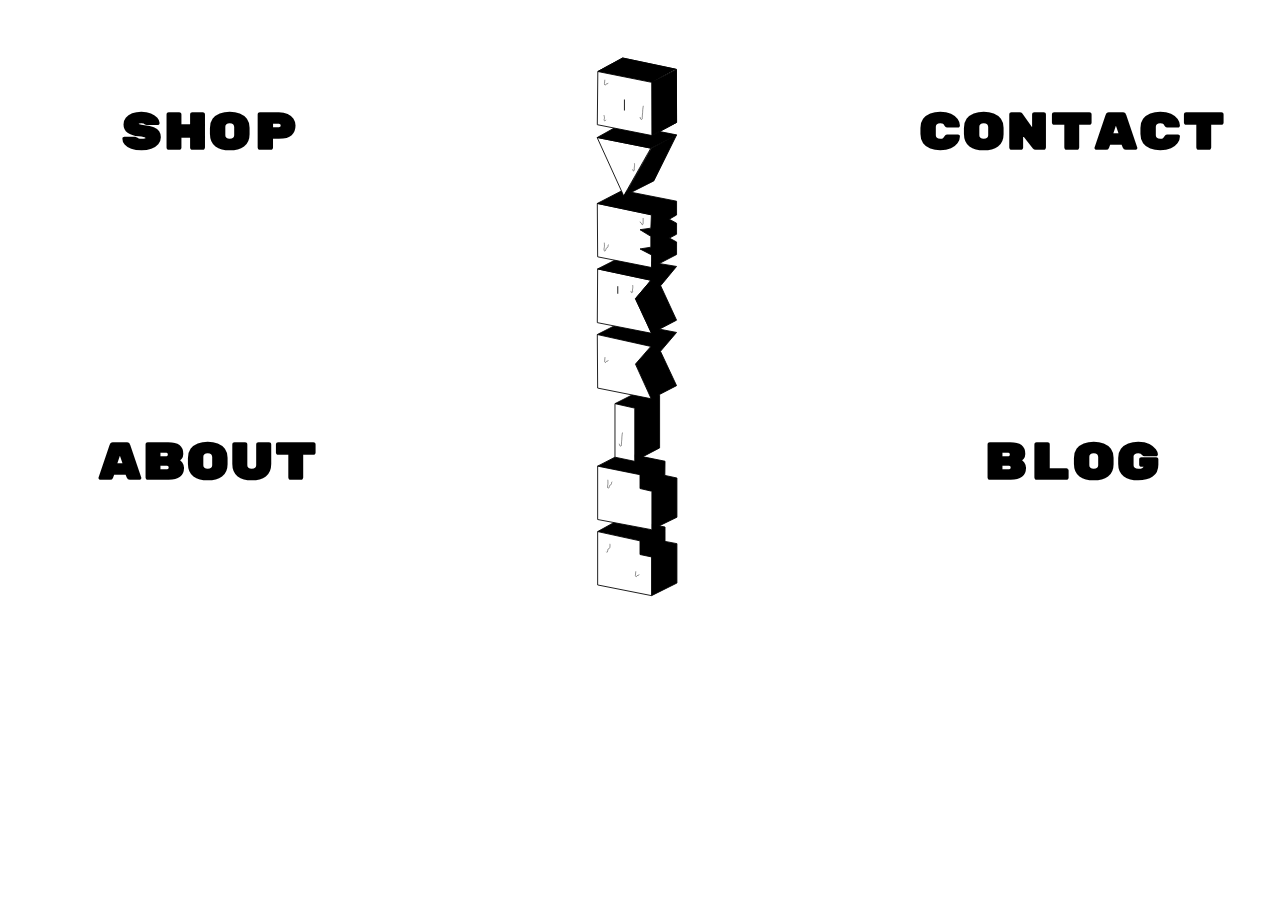
<file: index.html>
<html>
  <head>
    <link href="https://fonts.googleapis.com/css2?family=Rubik+Mono+One&display=swap" rel="stylesheet">
    <title>OVERKILL</title>
    <style>
      a {text-decoration: none;}
      a {color:black}
      body {
        font-family: 'Rubik Mono One', sans-serif;
        line-height: 0.2;
        color: #111;
        font-size: 1.6rem;
        text-decoration: none;
      }
      .container {
        text-align: center;
        text-decoration: none;
      }
      .prvideo {
        margin-top:30%;
        text-decoration: none;
      }
      .drugideo {
        margin-top:80%;
      }
      .part3 {
        margin-top:30%;
      }
      .cetvrtideo {
        margin-top: 80%;
      }

      .section-a .container {
        display: grid;
        grid-template-columns: repeat(3, 1fr);
        grid-gap: 2rem;
        /*align-items: center;*/
        /*justify-content: center;*/
      }

      .prvideo:hover {
        transform: scale(1.2);
        -webkit-transform: scale(1.2);
        -ms-transform: scale(1.2);
      }
      .drugideo:hover {
        transform: scale(1.2);
        -webkit-transform: scale(1.2);
        -ms-transform: scale(1.2);
      }
      .part3:hover {
        transform: scale(1.2);
        -webkit-transform: scale(1.2);
        -ms-transform: scale(1.2);
      }
      .cetvrtideo:hover {
        transform: scale(1.2);
        -webkit-transform: scale(1.2);
        -ms-transform: scale(1.2);
      }

      .part2 {
        width: 28%;
        margin-left: auto;
        margin-right: auto;
        margin-top: 8%;
      }

      .part2 {
        -webkit-animation: mover 2.5s infinite alternate;
        animation: mover 2.5s infinite alternate;
      }

      .part2 {
        -webkit-animation: mover 2.5s infinite alternate;
        animation: mover 2.5s infinite alternate;
      }
      @-webkit-keyframes mover {
        0% {
          transform: translateY(20);
        }
        100% {
          transform: translateY(-230px);
        }
      }
      @keyframes mover {
        0% {
          transform: translateY(200);
        }
        100% {
          transform: translateY(-30px);
        }
      }


      @media (max-width: 1000px) {
        .part1 {
          margin-left: auto;
          margin-right: auto;
          width: 80%;
        }
        .drugideo {
          margin-top: 200%;
        }
        .part2 {
          width: 60%;
        }
        .cetvrtideo {
          margin-top: 148%;
        }
        .part3 {
          margin-left: -45px;
          width: 110%;
        }
      }
    </style>
  </head>
  <body>
    <section class="section-a">
      <div class="container">
        <div class="part1">
          <div class="prvideo">
            <a href="shop.html">
              <h1>Shop</h1>
            </a>
          </div>
            <div class="drugideo">
              <a href="about.html">
              <h1>About</h1>
            </a>
            </div>
          
        </div>
        <div class="part2">
          <?xml version="1.0" encoding="utf-8"?>
          <!-- Generator: Adobe Illustrator 21.1.0, SVG Export Plug-In . SVG Version: 6.00 Build 0)  -->
          <svg
            version="1.1"
            xmlns="http://www.w3.org/2000/svg"
            xmlns:xlink="http://www.w3.org/1999/xlink"
            x="0px"
            y="0px"
            viewBox="0 0 64 328"
            style="enable-background: new 0 0 64 328"
            xml:space="preserve"
          >
            <style type="text/css">
              .st0 {
                fill: none;
                stroke: #050505;
                stroke-width: 0.25;
                stroke-miterlimit: 10;
              }
              .st1 {
                stroke: #000000;
                stroke-width: 0.5;
                stroke-miterlimit: 10;
              }
              .st2 {
                fill: none;
                stroke: #000000;
                stroke-width: 0.5;
                stroke-miterlimit: 10;
              }
              .st3 {
                fill: #ffffff;
                stroke: #000000;
                stroke-width: 0.5;
                stroke-miterlimit: 10;
              }
            </style>
            <g id="l_1_">
              <path
                class="st0"
                d="M14.8,287.9c0,0,0.3,2.4-0.4,2.7c-0.7,0.3-0.7,0.2-0.8,0.8s-0.2,1.3-0.4,1.3s-0.5,0-0.5-0.2"
              />
              <polygon
                class="st1"
                points="38.6,317.5 53.1,310.3 53.1,287.8 46.3,286.5 46.3,278.3 43.3,277.7 21.5,273.5 17,275.8 7.8,280.9 
                    32,286.2 32,294 38.6,295.4 	"
              />
              <polyline class="st2" points="7.8,280.9 7.8,311.4 38.6,317.5 	" />
              <path
                class="st0"
                d="M29.6,303.6l-0.2,2.1c0,0-0.2,0.5,0.2,0.9c0.4,0.3,0.5-0.3,0.7-0.5s1,0.1,1.2-0.7"
              />
            </g>
            <g id="l">
              <polygon
                class="st1"
                points="7.8,243.5 32,248.4 32,256.3 38.5,257.8 38.5,279.8 53.1,272.7 53.1,250.3 46.2,248.8 46.3,240.7 
                    33.9,238.2 23,236 17.7,238.4 	"
              />
              <polyline
                class="st3"
                points="38.5,279.8 7.8,274 7.8,243.5 32,248.4 32,256.3 38.5,257.8 	"
              />
              <path
                class="st0"
                d="M13.6,251.3c0,0,0.2,2.1,0,2.8s-0.3,2,0.2,2s0.7-0.7,0.7-1.1c0-0.4,0.3-0.6,0.5-0.7c0.3-0.1,0.6-0.1,0.7-0.8
                    c0.1-0.7,0.1-1,0.4-1.1"
              />
            </g>
            <g id="i">
              <polygon
                class="st1"
                points="17.7,207.8 28.7,210.3 28.7,240.7 43.2,233.1 43.2,203 31.7,200.7 	"
              />
              <polyline
                class="st3"
                points="28.7,240.7 17.7,238.4 17.7,207.8 28.7,210.3 	"
              />
              <path
                class="st0"
                d="M22,224.3c-0.3,1.6-0.4,2.9-0.4,3.8c0,1-0.3,2-0.2,2.9c0,0.3,0.1,0.8-0.2,1c-0.2,0.1-0.5,0.1-0.7-0.1
                    c-0.2-0.2-0.1-0.4-0.3-0.9c0-0.1-0.1-0.2-0.1-0.3"
              />
            </g>
            <g id="k">
              <polygon
                class="st1"
                points="7.6,168.3 17,163.5 21.5,161.3 43.5,165.3 52.9,167.1 43.7,177.9 52.9,197.5 38.4,205 29.4,185.2 
                    38.2,175.1 	"
              />
              <polygon
                class="st3"
                points="38.4,205 7.8,198.9 7.6,168.3 38.2,175.1 29.4,185.2 	"
              />
              <path
                class="st0"
                d="M12,181.2l-0.2,2.1c0,0-0.2,0.5,0.2,0.9c0.4,0.3,0.5-0.3,0.7-0.5s1,0.1,1.2-0.7"
              />
            </g>
            <g id="r">
              <polygon
                class="st3"
                points="38.6,167.6 7.6,161.5 7.8,130.8 38.3,137.3 29.4,147.8 	"
              />
              <line class="st1" x1="19.3" y1="140.7" x2="19.3" y2="145" />
              <path
                class="st0"
                d="M27.8,140c0,0,0.2,1.1,0,2.1s0,1.5,0,1.7c0,0.2-0.2,0.6-0.4,0.6c-0.2,0-0.5-0.1-0.5-0.4c0-0.3-0.1-0.5-0.1-0.6
                    "
              />
              <polygon
                class="st1"
                points="7.8,130.8 17.3,126 21.9,123.9 43.4,127.8 52.9,129.4 43.8,140.4 52.9,160.1 38.6,167.6 29.4,147.8 
                    38.3,137.3 	"
              />
            </g>
            <g id="e">
              <polyline
                class="st3"
                points="38.6,130 7.8,123.9 7.6,93.4 38.5,99.9 	"
              />
              <path
                class="st0"
                d="M11.6,115.8c0,0,0.2,2.1,0,2.8s-0.3,2,0.2,2s0.7-0.7,0.7-1.1s0.3-0.6,0.5-0.7s0.6-0.1,0.7-0.8
                    c0.1-0.7,0.1-1,0.4-1.1"
              />
              <path
                class="st0"
                d="M33.8,101.7c0,0,0,1.5,0,2.2c0,0.7,0,1.8-0.5,1.6c-0.5-0.2-0.4-0.5-0.5-0.8c-0.1-0.4-0.8-0.3-0.8-0.9"
              />
              <polygon
                class="st1"
                points="7.6,93.4 21.9,86 52.9,92.1 52.9,100 48.7,102.4 52.9,104.7 52.9,111 48.8,113.2 52.9,115.4 
                    52.9,122.6 38.6,130 38.6,122.8 32,119.4 38.2,118.4 38.2,112.2 32,108.4 38.2,107.5 38.5,99.9 	"
              />
            </g>
            <g id="v">
              <polygon class="st3" points="7.5,55.7 22.7,89.1 38.2,61.8 	" />
              <path
                class="st1"
                d="M23.1,89l16.8-8.5c0,0,0,0,0,0l13-26.2c0,0,0,0,0,0l-14.3,7.6c0,0,0,0,0,0L23.1,89C23.1,89,23.1,89.1,23.1,89z
                    "
              />
              <path
                class="st0"
                d="M28.8,70.4c0,0,0.2,1.1,0,2.1c-0.2,1,0,1.5,0,1.7c0,0.2-0.2,0.6-0.4,0.6c-0.2,0-0.5-0.1-0.5-0.4
                    c0-0.3-0.1-0.5-0.1-0.6"
              />
              <path
                class="st1"
                d="M7.6,55.7L21.4,48c0,0,0,0,0,0l31.4,6.2c0,0,0.1,0.1,0,0.1l-14.6,7.5c0,0,0,0,0,0L7.6,55.7
                    C7.6,55.7,7.6,55.7,7.6,55.7z"
              />
            </g>
            <g id="o">
              <polygon
                class="st3"
                points="7.9,18 22.1,10.3 52.8,16.8 52.9,47.1 38.8,54.6 7.6,48.4 	"
              />
              <polyline
                class="st1"
                points="38.7,24.2 38.8,54.6 52.9,47.1 52.8,16.8 38.7,24.2 7.9,18 22.1,10.3 52.1,16.6 52.5,16.7 	"
              />
              <path
                class="st0"
                d="M33.9,37.6c-0.3,1.6-0.4,2.9-0.4,3.8c0,1-0.3,2-0.2,2.9c0,0.3,0.1,0.8-0.2,1c-0.2,0.1-0.5,0.1-0.7-0.1
                    c-0.2-0.2-0.1-0.4-0.3-0.9c0-0.1-0.1-0.2-0.1-0.3"
              />
              <path
                class="st0"
                d="M11.4,42.9c0.4,1.3,0.3,1.9,0.2,2.2c0,0.1-0.2,0.3-0.1,0.7c0,0,0.1,0.4,0.3,0.4c0.2,0.1,0.5-0.2,0.7-0.6"
              />
              <path
                class="st0"
                d="M11.9,22.7l-0.2,2.1c0,0-0.2,0.5,0.2,0.9s0.5-0.3,0.7-0.5c0.2-0.3,1,0.1,1.2-0.7"
              />
              <line class="st3" x1="23.1" y1="34" x2="23.1" y2="40.3" />
            </g>
          </svg>
        </div>
        <div clas="treci deo">
        <div class="part3">
          <a href="contact.html">
            <h1> Contact </h1>
          </a>
            </div>       
          
          <div class="cetvrtideo">
          <a href="blog.html">
           <h1> Blog </h1>
          </a>
           </div>    
          </div>
        </div>
      </div>
    </section>
  </body>
</html>
</file>
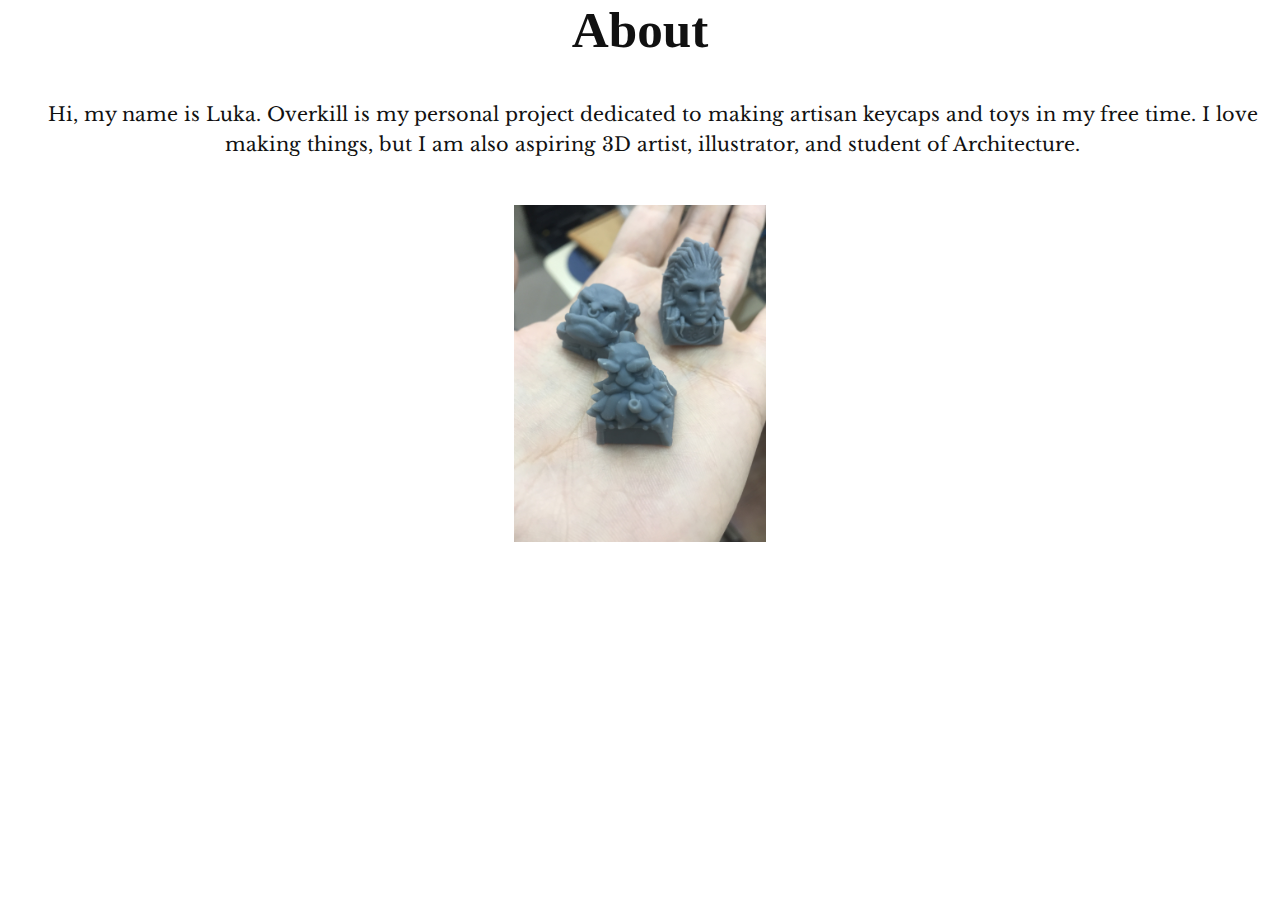
<file: about.html>
<html>
  <head>
    <link
      href="https://fonts.googleapis.com/css2?family=Libre+Baskerville&family=Montserrat:wght@600&display=swap"
      rel="stylesheet"
    />
    <link
      href="https://fonts.googleapis.com/css2?family=Libre+Baskerville&display=swap"
      rel="stylesheet"
    />
    <title>About page</title>

    <style>
      body {
        font-family: "Libre Baskerville", serif;
        line-height: 1.6;
        color: #111;
        font-size: 0.6rem;
      }
      .naslov {
        text-align: center;
        font-family: "Fredoka One", cursive;
        line-height: 0.2;
        color: #111;
        font-size: 1.6rem;
        margin-top: 2%;
      }
      p {
        margin-top: 5%;
        text-align: center;
        font-size: 1.2rem;
        margin-left: 2%;
      }
      img {
        width: 20%;
        margin-left: 40%;
        margin-top: 2%;
      }
      @media (max-width: 1000px) {
        h1 {
          margin-top: 15%;
        }
        img {
          width: 50%;
          margin-left: 25%;
        }
      }
    </style>
  </head>
  <body>
    <div class="naslov">
      <h1>About</h1>
    </div>
    <p>
      Hi, my name is Luka. Overkill is my personal project dedicated to making
      artisan keycaps and toys in my free time. I love making things, but I am
      also aspiring 3D artist, illustrator, and student of Architecture.
    </p>
    <img src="sample2.JPG" />
  </body>
</html>
</file>
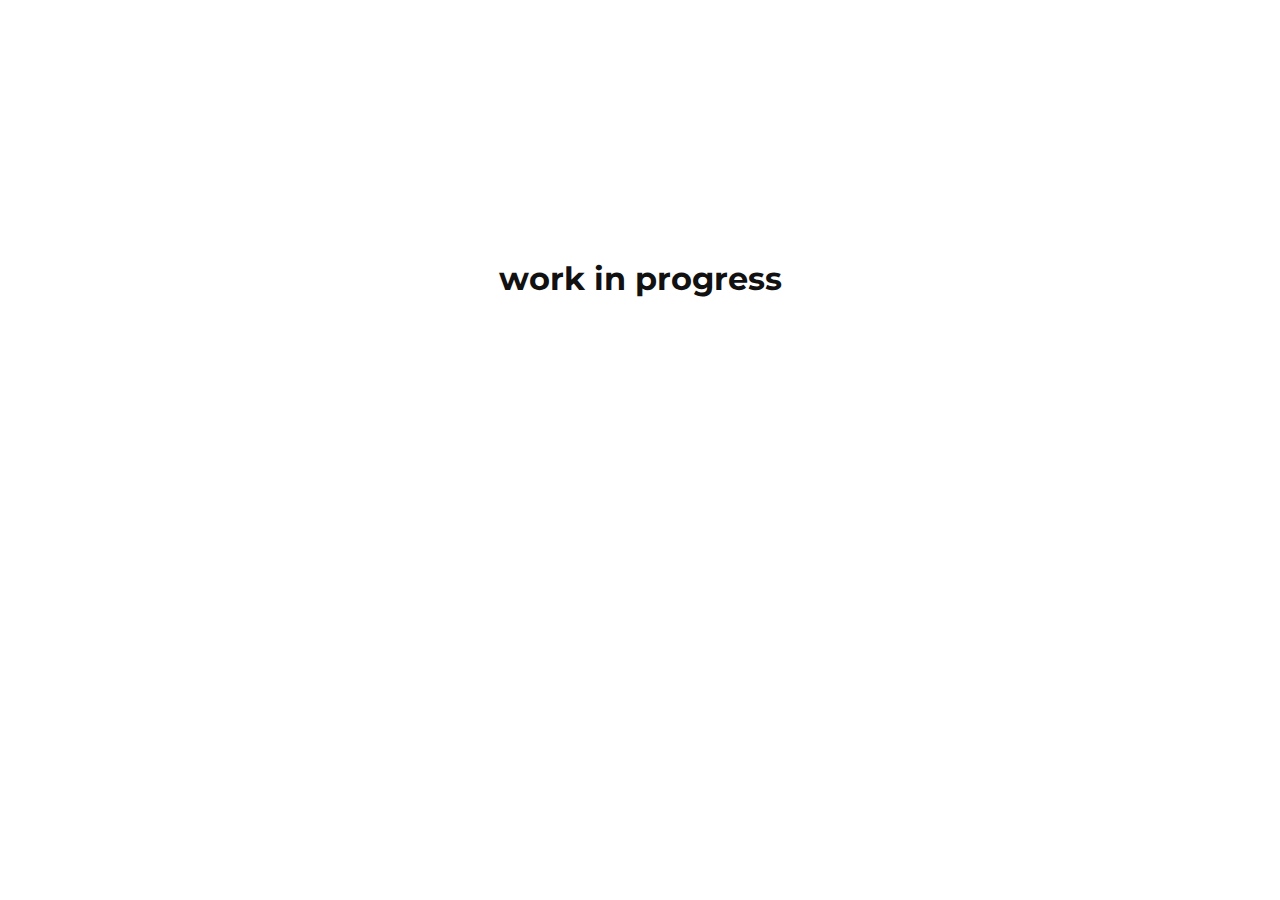
<file: blog.html>
<html>
  <head>
    <style>
      body {
        font-family: "Montserrat", sans-serif;
        line-height: 1.6;
        color: #111;
        font-size: 1rem;
      }
      h1 {
        text-align: center;
        margin-top: 20%;
      }
    </style>
    <link
      href="https://fonts.googleapis.com/css2?family=Libre+Baskerville&family=Montserrat:wght@600&display=swap"
      rel="stylesheet"
    />
    <title>Blog</title>
  </head>
  <body>
    <h1>work in progress</h1>
  </body>
</html>
</file>
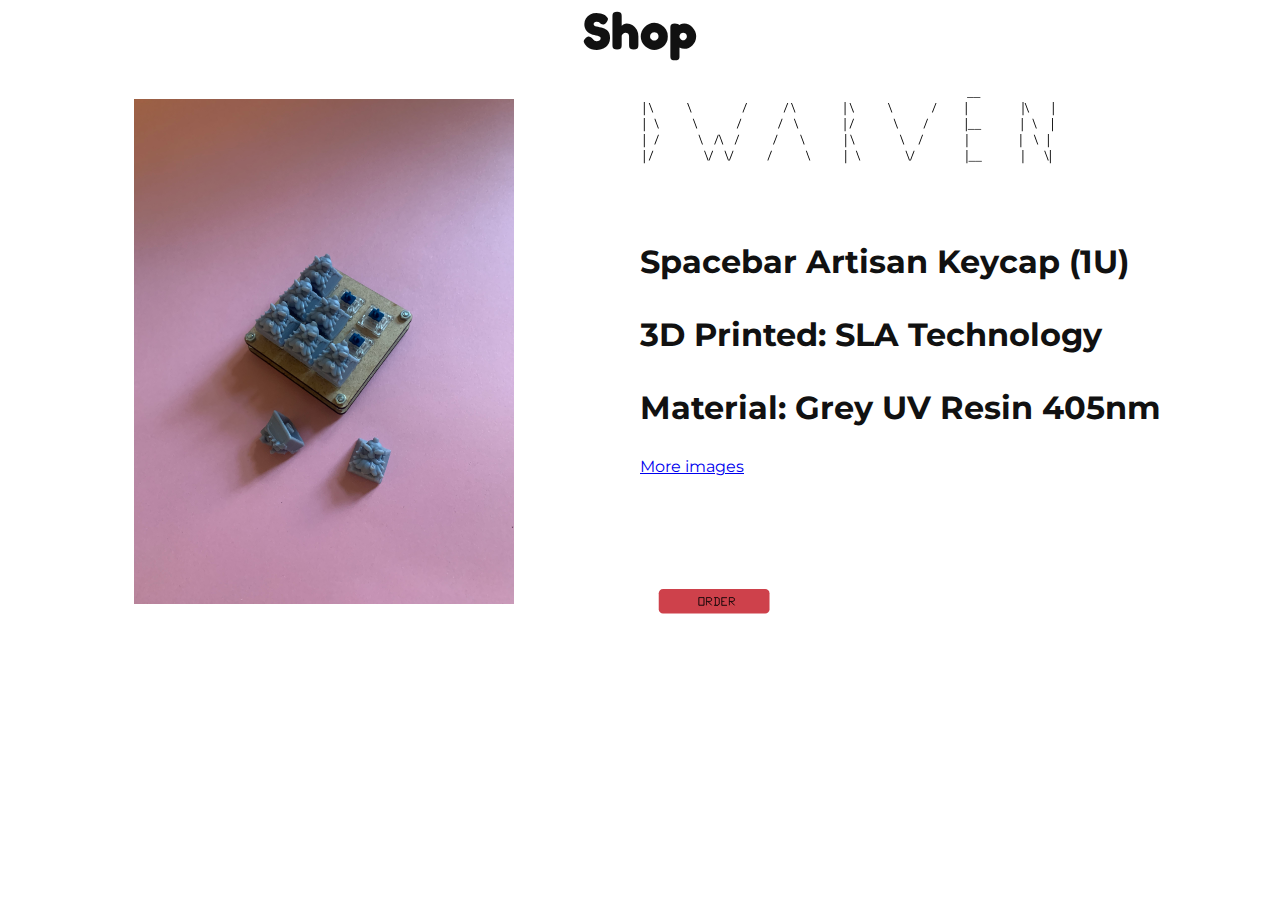
<file: dwarven.html>
<html>
  <head>
    <link
      href="https://fonts.googleapis.com/css2?family=Fredoka+One&display=swap"
      rel="stylesheet"
    />
    <link
      href="https://fonts.googleapis.com/css2?family=Libre+Baskerville&family=Montserrat:wght@600&display=swap"
      rel="stylesheet"
    />
    <title>overkillshop</title>

    <style>
      body {
        font-family: "Montserrat", sans-serif;
        line-height: 1.6;
        color: #111;
        font-size: 1rem;
      }
      .opis {
        margin-top: 10%;
      }
      .shop {
        text-align: center;
        font-family: "Fredoka One", cursive;
        line-height: 0.2;
        color: #111;
        font-size: 1.6rem;
        margin-top: 2%;
      }
      .section2 {
        margin-top: 5%;
        display: grid;
        grid-template-columns: repeat(2, 1fr);
      }
      .naslov_opisa {
        margin-top: -12%;
        margin-left: -2%;
        width: 70%;
      }
      img {
        width: 60%;
        margin-left: 20%;
      }
      .button {
        width: 20%;
        margin-top: 16%;
        margin-left: 2%;
      }
      .button:hover {
        transform: scale(1.2);
        -webkit-transform: scale(1.2);
        -ms-transform: scale(1.2);
      }

      /*Media Queries*/
      @media (max-width: 1000px) {
        .section2 {
          grid-template-columns: 1fr;
          text-align: center;
        }
        img {
          margin-left: 2%;
        }
        .naslov_opisa {
          margin-left: 15%;
          margin-top: -8%;
        }
        .opis_naslova {
          margin: auto;
          margin-top: 4%;
        }
        .button {
          margin: auto;
          margin-top: 4%;
          width: 25%;
        }
        .shop {
          width: 40%;
        }
      }
    </style>
  </head>
  <body>
    <section class="section1">
      <div class="shop">
        <h1>Shop</h1>
      </div>
    </section>
    <section class="section2">
      <div class="fotka">
        <img src="dwarves.jpg" />
      </div>
      <div class="opis">
        <div class="naslov_opisa">
          <svg
            version="1.1"
            id="Layer_1"
            xmlns="http://www.w3.org/2000/svg"
            xmlns:xlink="http://www.w3.org/1999/xlink"
            x="0px"
            y="0px"
            viewBox="0 0 798 157"
            style="enable-background: new 0 0 798 157"
            xml:space="preserve"
          >
            <g>
              <path d="M625.5,19.9v1.2h-12v-1.2H625.5z" />
              <path d="M637.5,19.9v1.2h-12v-1.2H637.5z" />
              <path d="M32,28.9v24h-1.6v-24H32z" />
              <path d="M45.8,47.9l-6.5-17.4h1.6l6.5,17.4H45.8z" />
              <path d="M115,47.9l-6.5-17.4h1.6l6.5,17.4H115z" />
              <path d="M208.2,47.9l6.7-17.4h1.6l-6.7,17.4H208.2z" />
              <path d="M282.5,47.9l6.7-17.4h1.6l-6.7,17.4H282.5z" />
              <path d="M302.4,47.9l-6.5-17.4h1.6l6.5,17.4H302.4z" />
              <path d="M394.2,28.9v24h-1.6v-24H394.2z" />
              <path d="M408,47.9l-6.5-17.4h1.6l6.5,17.4H408z" />
              <path d="M477.2,47.9l-6.5-17.4h1.6l6.5,17.4H477.2z" />
              <path d="M550,47.9l6.7-17.4h1.6l-6.7,17.4H550z" />
              <path d="M612.8,28.9v24h-1.6v-24H612.8z" />
              <path d="M715.2,28.9v24h-1.6v-24H715.2z" />
              <path d="M723.9,47.9l-6.5-17.4h1.6l6.5,17.4H723.9z" />
              <path d="M769.8,28.9v24h-1.6v-24H769.8z" />
              <path d="M32,57.7v24h-1.6v-24H32z" />
              <path d="M55.9,76.7l-6.5-17.4H51l6.5,17.4H55.9z" />
              <path d="M125.2,76.7l-6.5-17.4h1.6l6.5,17.4H125.2z" />
              <path d="M198,76.7l6.7-17.4h1.6l-6.7,17.4H198z" />
              <path d="M272.4,76.7l6.7-17.4h1.6L274,76.7H272.4z" />
              <path d="M307.5,76.7L301,59.3h1.6l6.5,17.4H307.5z" />
              <path d="M394.2,57.7v24h-1.6v-24H394.2z" />
              <path d="M401.3,76.7l6.7-17.4h1.6L403,76.7H401.3z" />
              <path d="M487.4,76.7l-6.5-17.4h1.6l6.5,17.4H487.4z" />
              <path d="M534.8,76.7l6.7-17.4h1.6l-6.7,17.4H534.8z" />
              <path d="M612.9,57.7v24h-1.6v-24H612.9z" />
              <path d="M626.9,77.5v1.2h-12v-1.2H626.9z" />
              <path d="M638.9,77.5v1.2h-12v-1.2H638.9z" />
              <path d="M713.8,57.7v24h-1.6v-24H713.8z" />
              <path d="M737.7,76.7l-6.5-17.4h1.6l6.5,17.4H737.7z" />
              <path d="M768.4,57.7v24h-1.6v-24H768.4z" />
              <path d="M32,86.5v24h-1.6v-24H32z" />
              <path d="M49.3,105.5L56,88.1h1.6l-6.7,17.4H49.3z" />
              <path d="M135.4,105.5l-6.5-17.4h1.6l6.5,17.4H135.4z" />
              <path d="M157.3,105.5l6.7-17.4h1.6l-6.7,17.4H157.3z" />
              <path d="M172.2,105.5l-6.5-17.4h1.6l6.5,17.4H172.2z" />
              <path d="M194.1,105.5l6.7-17.4h1.6l-6.7,17.4H194.1z" />
              <path d="M263.4,105.5l6.7-17.4h1.6l-6.7,17.4H263.4z" />
              <path d="M318.9,105.5l-6.5-17.4h1.6l6.5,17.4H318.9z" />
              <path d="M395.4,86.5v24h-1.6v-24H395.4z" />
              <path d="M409.1,105.5l-6.5-17.4h1.6l6.5,17.4H409.1z" />
              <path d="M498.7,105.5l-6.5-17.4h1.6l6.5,17.4H498.7z" />
              <path d="M525.8,105.5l6.7-17.4h1.6l-6.7,17.4H525.8z" />
              <path d="M614,86.5v24h-1.6v-24H614z" />
              <path d="M711.3,86.5v24h-1.6v-24H711.3z" />
              <path d="M740.3,105.5l-6.5-17.4h1.6l6.5,17.4H740.3z" />
              <path d="M760.9,86.5v24h-1.6v-24H760.9z" />
              <path d="M32,115.3v24h-1.6v-24H32z" />
              <path d="M39.2,134.3l6.7-17.4h1.6l-6.7,17.4H39.2z" />
              <path d="M145.6,134.3l-6.5-17.4h1.6l6.5,17.4H145.6z" />
              <path d="M147.1,134.3l6.7-17.4h1.6l-6.7,17.4H147.1z" />
              <path d="M182.3,134.3l-6.5-17.4h1.6l6.5,17.4H182.3z" />
              <path d="M183.9,134.3l6.7-17.4h1.6l-6.7,17.4H183.9z" />
              <path d="M253.2,134.3l6.7-17.4h1.6l-6.7,17.4H253.2z" />
              <path d="M329.1,134.3l-6.5-17.4h1.6l6.5,17.4H329.1z" />
              <path d="M395.4,115.3v24h-1.6v-24H395.4z" />
              <path d="M419.3,134.3l-6.5-17.4h1.6l6.5,17.4H419.3z" />
              <path d="M508.9,134.3l-6.5-17.4h1.6l6.5,17.4H508.9z" />
              <path d="M510.5,134.3l6.7-17.4h1.6l-6.7,17.4H510.5z" />
              <path d="M614,115.3v24h-1.6v-24H614z" />
              <path d="M628.1,135.1v1.2h-12v-1.2H628.1z" />
              <path d="M640.1,135.1v1.2h-12v-1.2H640.1z" />
              <path d="M715,115.3v24h-1.6v-24H715z" />
              <path d="M759.2,134.3l-6.5-17.4h1.6l6.5,17.4H759.2z" />
              <path d="M764.5,115.3v24h-1.6v-24H764.5z" />
            </g>
          </svg>
        </div>
        <div class="opis">
          <h1>Spacebar Artisan Keycap (1U)</h1>
          <h1>3D Printed: SLA Technology</h1>
          <h1>Material: Grey UV Resin 405nm</h1>
        </div>
        <div class="more_images">
          <a href="https://imgur.com/a/1KgRraJ">More images</a>
        </div>

        <div class="button">
          <a href="https://forms.gle/idxxgoeSx29uGjRX7">
            <?xml version="1.0" encoding="utf-8"?>
            <!-- Generator: Adobe Illustrator 21.1.0, SVG Export Plug-In . SVG Version: 6.00 Build 0)  -->
            <svg
              version="1.1"
              id="Layer_1"
              xmlns="http://www.w3.org/2000/svg"
              xmlns:xlink="http://www.w3.org/1999/xlink"
              x="0px"
              y="0px"
              viewBox="0 0 141 47"
              style="enable-background: new 0 0 141 47"
              xml:space="preserve"
            >
              <style type="text/css">
                .st0 {
                  fill: #ce414b;
                }
                .st1 {
                  stroke: #000000;
                  stroke-width: 0.5;
                  stroke-miterlimit: 10;
                }
              </style>
              <g>
                <path
                  class="st0"
                  d="M125.2,36.3h-114c-2.6,0-4.8-2.1-4.8-4.8V13.8c0-2.6,2.1-4.8,4.8-4.8h114c2.6,0,4.8,2.1,4.8,4.8v17.7
              C130,34.1,127.9,36.3,125.2,36.3z"
                />
              </g>
              <g>
                <path
                  class="st1"
                  d="M51.1,27.1v-8.7h5.9v8.7H51.1z M51.3,26.9h5.5v-8.3h-5.5V26.9z"
                />
                <path
                  class="st1"
                  d="M65.3,27.1l-4.2-4.2h-1.3V27h-0.2v-8.6H64l1.5,1.5v1.5L64,22.9h-2.6l4.1,4.1L65.3,27.1z M59.8,22.7h4.1
              l1.4-1.4V20l-1.4-1.4h-4.1V22.7z"
                />
                <path
                  class="st1"
                  d="M69.5,26.9v-8.3h-1.3v-0.2h4.3l1.5,1.5v5.8l-1.5,1.5h-4.3v-0.2H69.5z M69.7,18.6v8.3h2.7l1.4-1.4V20l-1.4-1.4
              H69.7z"
                />
                <path
                  class="st1"
                  d="M79.6,22.9h-2.7v4.1h5.6v0.2h-5.8v-8.7h5.8v0.2h-5.6v4.1h2.7V22.9z"
                />
                <path
                  class="st1"
                  d="M90.8,27.1l-4.2-4.2h-1.3V27h-0.2v-8.6h4.4l1.5,1.5v1.5l-1.5,1.5h-2.6L91,27L90.8,27.1z M85.3,22.7h4.1
              l1.4-1.4V20l-1.4-1.4h-4.1V22.7z"
                />
              </g>
            </svg>
          </a>
        </div>
      </div>
    </section>
  </body>
</html>
</file>
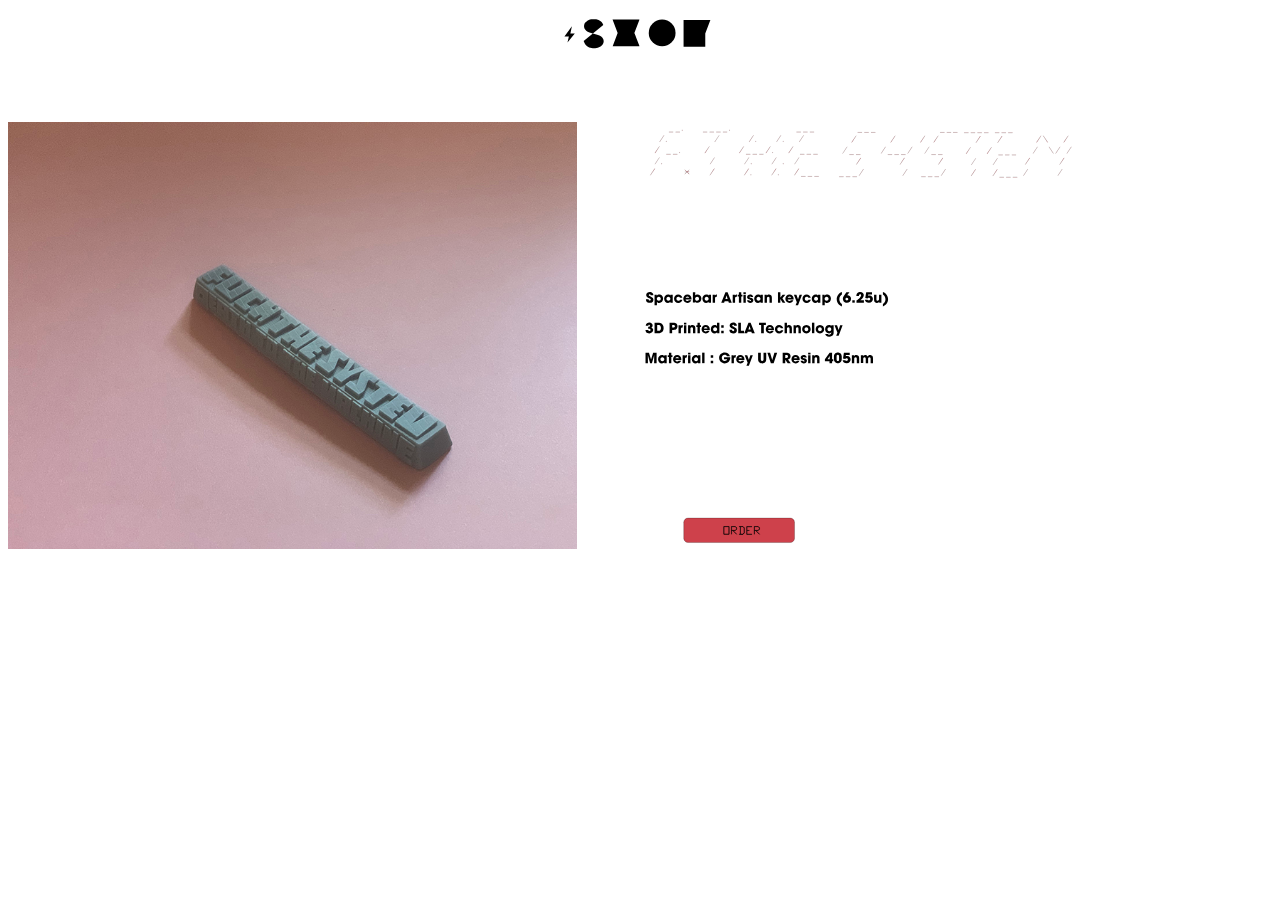
<file: fthesystem.html>
<html>
  <head>
    <title>overkillshop</title>
    <style>
      .shop {
        margin: auto;
        width: 14%;
      }
      .section2 {
        margin-top: 5%;
        display: grid;
        grid-template-columns: repeat(2, 1fr);
      }
      .opis_naslova {
        width: 40%;
        margin-top: 16%;
      }
      .naslov_opisa {
        width: 70%;
      }
      img {
        width: 90%;
      }
      .button {
        width: 20%;
        margin-top: 22%;
        margin-left: 6%;
      }
      .button:hover {
        transform: scale(1.2);
        -webkit-transform: scale(1.2);
        -ms-transform: scale(1.2);
      }
      /*Media Queries*/
      @media (max-width: 1000px) {
        .section2 {
          grid-template-columns: 1fr;
          text-align: center;
        }
        .naslov_opisa {
          margin-left: 12%;
        }
        .opis_naslova {
          margin: auto;
          margin-top: 4%;
        }
        .button {
          margin: auto;
          margin-top: 4%;
          width: 25%;
        }
      }
    </style>
  </head>
  <body>
    <section class="section1">
      <div class="shop">
        <?xml version="1.0" encoding="utf-8"?>
        <!-- Generator: Adobe Illustrator 21.1.0, SVG Export Plug-In . SVG Version: 6.00 Build 0)  -->
        <svg
          version="1.1"
          id="Layer_1"
          xmlns="http://www.w3.org/2000/svg"
          xmlns:xlink="http://www.w3.org/1999/xlink"
          x="0px"
          y="0px"
          viewBox="0 0 128 37"
          style="enable-background: new 0 0 128 37"
          xml:space="preserve"
        >
          <style type="text/css">
            .st0 {
              fill: #0000ff;
            }
          </style>
          <path class="st0" d="M46.8,6" />
          <g>
            <circle class="st0" cx="54.8" cy="21.6" r="5.4" />
          </g>
          <path class="st0" d="M119.5,21.1" />
          <polygon
            points="14.4,13.2 13.3,18.5 16.5,18.5 11.2,25 12.2,20.7 9,20.7 "
          />
          <path class="st0" d="M8.5,15.2" />
          <path class="st0" d="M13.9,20.5" />
          <circle cx="79.7" cy="18" r="9.7" />
          <polygon
            points="43.9,27.7 63.2,27.7 63.2,27.4 59.6,18 63.2,8.6 63.2,8.3 43.8,8.3 43.8,8.4 47.5,18 "
          />
          <polygon
            points="114.6,8.7 95.2,8.7 95.2,28.1 110.9,28.1 110.9,18.4 "
          />
          <g>
            <path
              d="M37.1,12.3c-0.3-1.1-0.9-2-1.9-2.7c-0.9-0.7-2-1.1-3.2-1.4c-1.2-0.2-2.4-0.2-3.6,0c-1.3,0.2-2.3,0.7-3.2,1.3
                      c-0.4,0.3-0.8,0.6-1.1,1c-0.3,0.4-0.6,0.8-0.7,1.3c-0.3,0.9-0.3,1.9,0.1,3c0.5,1.1,1.7,2.1,3.6,2.9l5.6,1.6
                      c1.2,0.3,2.2,0.8,2.9,1.4c0.7,0.6,1.2,1.3,1.6,2.1c0.3,0.8,0.3,1.7,0,2.6c-0.3,0.9-0.9,1.6-1.8,2.3c-0.8,0.6-1.9,1.1-3.2,1.3
                      c-1.2,0.2-2.4,0.2-3.6,0c-1.2-0.2-2.3-0.7-3.2-1.4c-0.9-0.6-1.5-1.3-1.8-2.1l-0.7-1.6L37.1,12.3z"
            />
          </g>
        </svg>
      </div>
    </section>
    <section class="section2">
      <div class="fotka">
        <img src="fthesystem2.jpg" />
      </div>
      <div class="opis">
        <div class="naslov_opisa">
          <?xml version="1.0" encoding="utf-8"?>
          <!-- Generator: Adobe Illustrator 21.1.0, SVG Export Plug-In . SVG Version: 6.00 Build 0)  -->
          <svg
            version="1.1"
            id="Layer_1"
            xmlns="http://www.w3.org/2000/svg"
            xmlns:xlink="http://www.w3.org/1999/xlink"
            x="0px"
            y="0px"
            viewBox="0 0 1148 161"
            style="enable-background: new 0 0 1148 161"
            xml:space="preserve"
          >
            <style type="text/css">
              .st0 {
                stroke: #000000;
                stroke-width: 0.25;
                stroke-miterlimit: 10;
              }
            </style>
            <path class="st0" d="M74.9,25.8h11.5v0.4H74.9V25.8z" />
            <path class="st0" d="M92.2,25.8h11.5v0.4H92.2V25.8z" />
            <path class="st0" d="M109.2,23.1v-2.9h0.4v2.9H109.2z" />
            <path class="st0" d="M163.2,25.8h11.5v0.4h-11.5V25.8z" />
            <path class="st0" d="M180.5,25.8H192v0.4h-11.5V25.8z" />
            <path class="st0" d="M197.8,25.8h11.5v0.4h-11.5V25.8z" />
            <path class="st0" d="M215,25.8h11.5v0.4H215V25.8z" />
            <path class="st0" d="M232.1,23.1v-2.9h0.4v2.9H232.1z" />
            <path class="st0" d="M406.1,25.8h11.5v0.4h-11.5V25.8z" />
            <path class="st0" d="M423.4,25.8h11.5v0.4h-11.5V25.8z" />
            <path class="st0" d="M440.6,25.8h11.5v0.4h-11.5V25.8z" />
            <path class="st0" d="M564.9,26.8h11.5v0.4h-11.5V26.8z" />
            <path class="st0" d="M582.2,26.8h11.5v0.4h-11.5V26.8z" />
            <path class="st0" d="M599.5,26.8H611v0.4h-11.5V26.8z" />
            <path
              class="st0"
              d="M50.7,51.8l11.5-17.3l0.3,0.2L51,52L50.7,51.8z"
            />
            <path class="st0" d="M68,51.9V49h0.4v2.9H68z" />
            <path
              class="st0"
              d="M193.8,51.8l11.5-17.3l0.3,0.2L194.1,52L193.8,51.8z"
            />
            <path
              class="st0"
              d="M283,51.8l11.5-17.3l0.3,0.2L283.4,52L283,51.8z"
            />
            <path class="st0" d="M300.3,51.9V49h0.4v2.9H300.3z" />
            <path
              class="st0"
              d="M354.1,51.8l11.5-17.3l0.3,0.2L354.4,52L354.1,51.8z"
            />
            <path class="st0" d="M371.3,51.9V49h0.4v2.9H371.3z" />
            <path
              class="st0"
              d="M413.1,51.8l11.5-17.3l0.3,0.2L413.4,52L413.1,51.8z"
            />
            <path
              class="st0"
              d="M549.4,52.8l11.5-17.3l0.3,0.2L549.7,53L549.4,52.8z"
            />
            <path
              class="st0"
              d="M650.7,52.8l11.5-17.3l0.3,0.2L651,53L650.7,52.8z"
            />
            <path
              class="st0"
              d="M727.9,52.8l11.5-17.3l0.3,0.2L728.3,53L727.9,52.8z"
            />
            <path
              class="st0"
              d="M1029.2,52.8l11.5-17.3l0.3,0.2L1029.6,53L1029.2,52.8z"
            />
            <path
              class="st0"
              d="M1058,53l-11.5-17.3l0.3-0.2l11.5,17.3L1058,53z"
            />
            <path
              class="st0"
              d="M1099.8,52.8l11.5-17.3l0.3,0.2L1100.1,53L1099.8,52.8z"
            />
            <path
              class="st0"
              d="M38.7,80.6l11.5-17.3l0.3,0.2L39,80.8L38.7,80.6z"
            />
            <path class="st0" d="M68.2,83.4h11.5v0.4H68.2V83.4z" />
            <path class="st0" d="M85.4,83.4H97v0.4H85.4V83.4z" />
            <path class="st0" d="M102.5,80.7v-2.9h0.4v2.9H102.5z" />
            <path
              class="st0"
              d="M168.3,80.6l11.5-17.3l0.3,0.2l-11.5,17.3L168.3,80.6z"
            />
            <path
              class="st0"
              d="M257.6,80.6l11.5-17.3l0.3,0.2l-11.5,17.3L257.6,80.6z"
            />
            <path class="st0" d="M275,83.4h11.5v0.4H275V83.4z" />
            <path class="st0" d="M292.3,83.4h11.5v0.4h-11.5V83.4z" />
            <path class="st0" d="M309.6,83.4h11.5v0.4h-11.5V83.4z" />
            <path
              class="st0"
              d="M326.7,80.6l11.5-17.3l0.3,0.2L327,80.8L326.7,80.6z"
            />
            <path class="st0" d="M344,80.7v-2.9h0.4v2.9H344z" />
            <path
              class="st0"
              d="M385.7,80.6l11.5-17.3l0.3,0.2l-11.5,17.3L385.7,80.6z"
            />
            <path class="st0" d="M415.2,83.4h11.5v0.4h-11.5V83.4z" />
            <path class="st0" d="M432.5,83.4H444v0.4h-11.5V83.4z" />
            <path class="st0" d="M449.8,83.4h11.5v0.4h-11.5V83.4z" />
            <path
              class="st0"
              d="M525.9,81.6l11.5-17.3l0.3,0.2l-11.5,17.3L525.9,81.6z"
            />
            <path class="st0" d="M543.3,84.4h11.5v0.4h-11.5V84.4z" />
            <path class="st0" d="M560.6,84.4h11.5v0.4h-11.5V84.4z" />
            <path
              class="st0"
              d="M625.7,81.6l11.5-17.3l0.3,0.2L626,81.8L625.7,81.6z"
            />
            <path class="st0" d="M643.1,84.4h11.5v0.4h-11.5V84.4z" />
            <path class="st0" d="M660.4,84.4h11.5v0.4h-11.5V84.4z" />
            <path class="st0" d="M677.7,84.4h11.5v0.4h-11.5V84.4z" />
            <path
              class="st0"
              d="M694.8,81.6l11.5-17.3l0.3,0.2l-11.5,17.3L694.8,81.6z"
            />
            <path
              class="st0"
              d="M1020.1,81.6l11.5-17.3l0.3,0.2l-11.5,17.3L1020.1,81.6z"
            />
            <path
              class="st0"
              d="M1072.9,81.8l-11.5-17.3l0.3-0.2l11.5,17.3L1072.9,81.8z"
            />
            <path
              class="st0"
              d="M1078.7,81.6l11.5-17.3l0.3,0.2L1079,81.8L1078.7,81.6z"
            />
            <path
              class="st0"
              d="M1107.9,81.6l11.5-17.3l0.3,0.2l-11.5,17.3L1107.9,81.6z"
            />
            <path
              class="st0"
              d="M38.7,109.4l11.5-17.3l0.3,0.2L39,109.6L38.7,109.4z"
            />
            <path class="st0" d="M56,109.5v-2.9h0.4v2.9H56z" />
            <path
              class="st0"
              d="M181.8,109.4l11.5-17.3l0.3,0.2l-11.5,17.3L181.8,109.4z"
            />
            <path
              class="st0"
              d="M271,109.4l11.5-17.3l0.3,0.2l-11.5,17.3L271,109.4z"
            />
            <path class="st0" d="M288.3,109.5v-2.9h0.4v2.9H288.3z" />
            <path
              class="st0"
              d="M342.1,109.4l11.5-17.3l0.3,0.2l-11.5,17.3L342.1,109.4z"
            />
            <path class="st0" d="M371.3,109.5v-2.9h0.4v2.9H371.3z" />
            <path
              class="st0"
              d="M401.1,109.4l11.5-17.3l0.3,0.2l-11.5,17.3L401.1,109.4z"
            />
            <path
              class="st0"
              d="M561.4,110.4l11.5-17.3l0.3,0.2l-11.5,17.3L561.4,110.4z"
            />
            <path
              class="st0"
              d="M674.7,110.4l11.5-17.3l0.3,0.2L675,110.6L674.7,110.4z"
            />
            <path
              class="st0"
              d="M999.9,110.4l11.5-17.3l0.3,0.2l-11.5,17.3L999.9,110.4z"
            />
            <path
              class="st0"
              d="M1089.2,110.4l11.5-17.3l0.3,0.2l-11.5,17.3L1089.2,110.4z"
            />
            <path
              class="st0"
              d="M26.7,138.2l11.5-17.3l0.3,0.2L27,138.4L26.7,138.2z"
            />
            <path
              class="st0"
              d="M116,135.3l5.4-5.4h-5.3v-0.4h5.3L116,124l0.3-0.3l5.6,5.6l5.6-5.6l0.3,0.3l-5.4,5.4h5.3v0.4h-5.3l5.4,5.4
      l-0.3,0.3l-5.6-5.6l-5.6,5.6L116,135.3z"
            />
            <path
              class="st0"
              d="M181.3,138.2l11.5-17.3l0.3,0.2l-11.5,17.3L181.3,138.2z"
            />
            <path
              class="st0"
              d="M270.5,138.2l11.5-17.3l0.3,0.2l-11.5,17.3L270.5,138.2z"
            />
            <path class="st0" d="M287.8,138.3v-2.9h0.4v2.9H287.8z" />
            <path
              class="st0"
              d="M341.6,138.2l11.5-17.3l0.3,0.2l-11.5,17.3L341.6,138.2z"
            />
            <path class="st0" d="M358.8,138.3v-2.9h0.4v2.9H358.8z" />
            <path
              class="st0"
              d="M400.6,138.2l11.5-17.3l0.3,0.2L401,138.4L400.6,138.2z"
            />
            <path class="st0" d="M418.1,141h11.5v0.4h-11.5V141z" />
            <path class="st0" d="M435.4,141h11.5v0.4h-11.5V141z" />
            <path class="st0" d="M452.6,141h11.5v0.4h-11.5V141z" />
            <path class="st0" d="M516.9,142h11.5v0.4h-11.5V142z" />
            <path class="st0" d="M534.2,142h11.5v0.4h-11.5V142z" />
            <path class="st0" d="M551.5,142H563v0.4h-11.5V142z" />
            <path
              class="st0"
              d="M568.6,139.2l11.5-17.3l0.3,0.2l-11.5,17.3L568.6,139.2z"
            />
            <path
              class="st0"
              d="M681.9,139.2l11.5-17.3l0.3,0.2l-11.5,17.3L681.9,139.2z"
            />
            <path
              class="st0"
              d="M995.1,139.2l11.5-17.3l0.3,0.2l-11.5,17.3L995.1,139.2z"
            />
            <path
              class="st0"
              d="M1084.4,139.2l11.5-17.3l0.3,0.2l-11.5,17.3L1084.4,139.2z"
            />
            <path class="st0" d="M812.5,26.8H824v0.4h-11.5V26.8z" />
            <path
              class="st0"
              d="M762.4,52.8l11.5-17.3l0.3,0.2L762.7,53L762.4,52.8z"
            />
            <path
              class="st0"
              d="M738.9,81.6l11.5-17.3l0.3,0.2l-11.5,17.3L738.9,81.6z"
            />
            <path class="st0" d="M756.3,84.4h11.5v0.4h-11.5V84.4z" />
            <path class="st0" d="M773.6,84.4h11.5v0.4h-11.5V84.4z" />
            <path
              class="st0"
              d="M774.4,110.4l11.5-17.3l0.3,0.2l-11.5,17.3L774.4,110.4z"
            />
            <path class="st0" d="M729.9,142h11.5v0.4h-11.5V142z" />
            <path class="st0" d="M747.2,142h11.5v0.4h-11.5V142z" />
            <path class="st0" d="M764.5,142H776v0.4h-11.5V142z" />
            <path
              class="st0"
              d="M781.6,139.2l11.5-17.3l0.3,0.2l-11.5,17.3L781.6,139.2z"
            />
            <path class="st0" d="M778.9,26.8h11.5v0.4h-11.5V26.8z" />
            <path class="st0" d="M796.2,26.8h11.5v0.4h-11.5V26.8z" />
            <path class="st0" d="M841.2,27.8h11.5v0.4h-11.5V27.8z" />
            <path class="st0" d="M858.5,27.8H870v0.4h-11.5V27.8z" />
            <path class="st0" d="M875.8,27.8h11.5v0.4h-11.5V27.8z" />
            <path class="st0" d="M893,27.8h11.5v0.4H893V27.8z" />
            <path
              class="st0"
              d="M871.8,53.8l11.5-17.3l0.3,0.2L872.1,54L871.8,53.8z"
            />
            <path
              class="st0"
              d="M846.3,82.6l11.5-17.3l0.3,0.2l-11.5,17.3L846.3,82.6z"
            />
            <path
              class="st0"
              d="M859.8,111.4l11.5-17.3l0.3,0.2l-11.5,17.3L859.8,111.4z"
            />
            <path
              class="st0"
              d="M859.3,140.2l11.5-17.3l0.3,0.2l-11.5,17.3L859.3,140.2z"
            />
            <path class="st0" d="M921.1,27.8h11.5v0.4h-11.5V27.8z" />
            <path class="st0" d="M938.4,27.8h11.5v0.4h-11.5V27.8z" />
            <path class="st0" d="M955.6,27.8h11.5v0.4h-11.5V27.8z" />
            <path
              class="st0"
              d="M928.1,53.8l11.5-17.3l0.3,0.2L928.4,54L928.1,53.8z"
            />
            <path
              class="st0"
              d="M900.7,82.6l11.5-17.3l0.3,0.2l-11.5,17.3L900.7,82.6z"
            />
            <path class="st0" d="M930.2,85.4h11.5v0.4h-11.5V85.4z" />
            <path class="st0" d="M947.5,85.4H959v0.4h-11.5V85.4z" />
            <path class="st0" d="M964.8,85.4h11.5v0.4h-11.5V85.4z" />
            <path
              class="st0"
              d="M916.1,111.4l11.5-17.3l0.3,0.2l-11.5,17.3L916.1,111.4z"
            />
            <path
              class="st0"
              d="M915.6,140.2l11.5-17.3l0.3,0.2L916,140.4L915.6,140.2z"
            />
            <path class="st0" d="M933.1,143h11.5v0.4h-11.5V143z" />
            <path class="st0" d="M950.4,143h11.5v0.4h-11.5V143z" />
            <path class="st0" d="M967.6,143h11.5v0.4h-11.5V143z" />
          </svg>
        </div>
        <div class="opis_naslova">
          <?xml version="1.0" encoding="utf-8"?>
          <!-- Generator: Adobe Illustrator 21.1.0, SVG Export Plug-In . SVG Version: 6.00 Build 0)  -->
          <svg
            version="1.1"
            id="Layer_1"
            xmlns="http://www.w3.org/2000/svg"
            xmlns:xlink="http://www.w3.org/1999/xlink"
            x="0px"
            y="0px"
            viewBox="0 0 641 218"
            style="enable-background: new 0 0 641 218"
            xml:space="preserve"
          >
            <g>
              <path
                d="M27,25.9c-0.1-0.9-0.4-2.6-2.4-2.6c-1.2,0-2.3,0.8-2.3,2.1c0,1.6,0.7,1.9,5.5,4.1c5,2.2,6.2,4.5,6.2,7.6
		c0,3.9-2.2,8.2-9.3,8.2c-7.7,0-9.6-5-9.6-8.5v-0.9h6.8c0,3.1,1.9,3.6,2.8,3.6c1.6,0,2.6-1.3,2.6-2.6c0-1.8-1.1-2.2-5.2-3.9
		c-1.9-0.8-6.5-2.6-6.5-7.6c0-5,4.9-7.8,9.3-7.8c2.6,0,5.5,1,7.2,3c1.6,1.9,1.7,3.7,1.8,5.3H27z"
              />
              <path
                d="M36.9,24.8h5.6V27h0h0.1c1.2-1.5,3.2-2.9,6.2-2.9c7.1,0,9.8,6.2,9.8,10.9c0,5.8-4,10.5-9.7,10.5c-3.6,0-5.3-1.7-6-2.5v8.5
		h-6V24.8z M52.7,34.8c0-2.4-1.7-5.1-5-5.1c-3.3,0-5,2.7-5,5.1c0,2.5,1.9,5.1,5,5.1C50.8,39.9,52.7,37.3,52.7,34.8z"
              />
              <path
                d="M83,44.8h-6v-2.2H77c-1,1.9-3.5,2.8-5.8,2.8c-6.3,0-10-5-10-10.7c0-6.6,4.7-10.7,10-10.7c3.3,0,5.1,1.6,5.8,2.8H77v-2.1h6
		V44.8z M72,39.9c3.7,0,5-3.2,5-5.1c0-2.4-1.7-5.1-5-5.1c-3.4,0-4.9,2.9-4.9,5.1C67.1,36.7,68.4,39.9,72,39.9z"
              />
              <path
                d="M107.6,37.2c-1.1,4.5-5.1,8.2-10.5,8.2c-6,0-10.7-4.8-10.7-10.7c0-5.9,4.6-10.6,10.5-10.6c5.3,0,9.6,3.5,10.6,8.4h-6
		c-0.6-1.4-1.8-2.8-4.3-2.8c-2.8-0.1-4.8,2.2-4.8,5.1c0,2.9,1.9,5.1,4.8,5.1c2.5,0,3.7-1.4,4.3-2.7H107.6z"
              />
              <path
                d="M130.1,38.5c-1,2.2-2.4,4-4.1,5.1c-1.7,1.2-3.6,1.8-5.7,1.8c-5.7,0-10.6-4.6-10.6-10.6c0-5.6,4.4-10.7,10.5-10.7
		c6.1,0,10.5,4.8,10.5,10.9c0,0.8-0.1,1.1-0.1,1.6h-15c0.4,2.4,2.3,3.8,4.7,3.8c1.8,0,2.8-0.8,3.6-1.9H130.1z M124.8,32.6
		c-0.3-1.2-1.4-3.4-4.5-3.4c-3.1,0-4.3,2.2-4.5,3.4H124.8z"
              />
              <path
                d="M134.1,18.1h6v8.2c2.1-2.3,5-2.3,5.8-2.3c4.2,0,9.8,3,9.8,10.5c0,7.2-5,10.8-10.1,10.8c-2.8,0-5-1.4-5.7-2.8h-0.1v2.1h-5.7
		V18.1z M144.7,39.9c3.1,0,5-2.5,5-5.1c0-2.6-1.9-5.1-4.9-5.1c-3.2,0-5,2.6-5,5C139.8,37.5,141.7,39.9,144.7,39.9z"
              />
              <path
                d="M180,44.8h-6v-2.2H174c-1,1.9-3.5,2.8-5.8,2.8c-6.3,0-10-5-10-10.7c0-6.6,4.7-10.7,10-10.7c3.3,0,5.1,1.6,5.8,2.8h0.1v-2.1
		h6V44.8z M169,39.9c3.7,0,5-3.2,5-5.1c0-2.4-1.7-5.1-5-5.1c-3.4,0-4.9,2.9-4.9,5.1C164.1,36.7,165.4,39.9,169,39.9z"
              />
              <path
                d="M184.3,24.8h5.6v2.1h0.1c0.5-1,1.5-2.8,5-2.8v6c-2.8,0.1-4.7,0.6-4.7,3.7v11h-6V24.8z"
              />
              <path
                d="M214.7,40.9l-1.4,3.9H206l10.7-26.6h5.4l10.6,26.6h-7.4l-1.3-3.9H214.7z M216.6,35.5h5.6l-2.7-9.1h0h-0.1L216.6,35.5z"
              />
              <path
                d="M235.1,24.8h5.6v2.1h0.1c0.5-1,1.5-2.8,5-2.8v6c-2.8,0.1-4.7,0.6-4.7,3.7v11h-6V24.8z"
              />
              <path
                d="M256.8,24.8h2.9v4.5h-2.9v15.4h-6V29.3h-3v-4.5h3v-6.7h6V24.8z"
              />
              <path
                d="M268.3,22.7h-6v-4.5h6V22.7z M268.3,44.8h-6v-20h6V44.8z"
              />
              <path
                d="M281.1,30.4c0-0.4-0.1-1.5-1.9-1.5c-1.3,0-1.7,0.8-1.7,1.3c0,1.1,1.5,1.7,3.1,2.2c3.4,0.9,7,1.9,7,6.3
		c0,4.2-3.7,6.8-8.1,6.8c-3,0-7.6-1.4-8.1-6.6h5.9c0.3,1.8,2,1.8,2.3,1.8c1,0,2.1-0.6,2.1-1.5c0-1.5-1.5-1.7-5.3-3.2
		c-2.6-0.8-4.8-2.5-4.8-5.2c0-4,3.6-6.6,7.7-6.6c2.6,0,7.2,1,7.7,6.3H281.1z"
              />
              <path
                d="M311.5,44.8h-6v-2.2h-0.1c-1,1.9-3.5,2.8-5.8,2.8c-6.3,0-10-5-10-10.7c0-6.6,4.7-10.7,10-10.7c3.3,0,5.1,1.6,5.8,2.8h0.1
		v-2.1h6V44.8z M300.5,39.9c3.7,0,5-3.2,5-5.1c0-2.4-1.7-5.1-5-5.1c-3.4,0-4.9,2.9-4.9,5.1C295.6,36.7,296.9,39.9,300.5,39.9z"
              />
              <path
                d="M315.9,24.8h5.6v2.1h0.1c0.6-1,1.9-2.8,5.4-2.8c1.9,0,4,0.8,5.1,1.7c1.1,0.9,2.3,2.5,2.3,6.4v12.5h-6V33.8
		c0-1.4,0-4.1-3.1-4.1c-3.4,0-3.4,3-3.4,4.2v10.9h-6V24.8z"
              />
              <path
                d="M350,18.1h6V32h0.1l5.5-7.2h7.1l-7.5,8.8l7.3,11.2h-6.8l-5.7-9.6h-0.1v9.6h-6V18.1z"
              />
              <path
                d="M389,38.5c-1,2.2-2.4,4-4.1,5.1c-1.7,1.2-3.6,1.8-5.7,1.8c-5.7,0-10.6-4.6-10.6-10.6c0-5.6,4.4-10.7,10.5-10.7
		c6.1,0,10.5,4.8,10.5,10.9c0,0.8-0.1,1.1-0.1,1.6h-15c0.4,2.4,2.3,3.8,4.7,3.8c1.8,0,2.8-0.8,3.6-1.9H389z M383.7,32.6
		c-0.3-1.2-1.4-3.4-4.5-3.4c-3.1,0-4.3,2.2-4.5,3.4H383.7z"
              />
              <path
                d="M410.8,24.8l-10,26.6h-6.3l3.2-7.7l-7.4-19h6.4l4,11.6h0.1l3.8-11.6H410.8z"
              />
              <path
                d="M433.2,37.2c-1.1,4.5-5.1,8.2-10.5,8.2c-6,0-10.7-4.8-10.7-10.7c0-5.9,4.6-10.6,10.5-10.6c5.3,0,9.6,3.5,10.6,8.4h-6
		c-0.6-1.4-1.8-2.8-4.3-2.8c-2.8-0.1-4.8,2.2-4.8,5.1c0,2.9,1.9,5.1,4.8,5.1c2.5,0,3.7-1.4,4.3-2.7H433.2z"
              />
              <path
                d="M457.4,44.8h-6v-2.2h-0.1c-1,1.9-3.5,2.8-5.8,2.8c-6.3,0-10-5-10-10.7c0-6.6,4.7-10.7,10-10.7c3.3,0,5.1,1.6,5.8,2.8h0.1
		v-2.1h6V44.8z M446.5,39.9c3.7,0,5-3.2,5-5.1c0-2.4-1.7-5.1-5-5.1c-3.4,0-4.9,2.9-4.9,5.1C441.5,36.7,442.9,39.9,446.5,39.9z"
              />
              <path
                d="M462.5,24.8h5.6V27h0h0.1c1.2-1.5,3.2-2.9,6.2-2.9c7.1,0,9.8,6.2,9.8,10.9c0,5.8-4,10.5-9.7,10.5c-3.6,0-5.3-1.7-6-2.5v8.5
		h-6V24.8z M478.2,34.8c0-2.4-1.7-5.1-5-5.1c-3.3,0-5,2.7-5,5.1c0,2.5,1.9,5.1,5,5.1C476.4,39.9,478.2,37.3,478.2,34.8z"
              />
              <path
                d="M512,54.3c-9.6-3.6-13.1-11.6-13.1-18.3c0-6.7,3.5-14.7,13.1-18.3v6.3c-3,1.6-6.5,6-6.5,12.1c0,5.7,3.2,10.3,6.5,12V54.3z"
              />
              <path
                d="M525.4,26.1L525.4,26.1c0.4-0.1,0.9-0.1,1.4-0.1c3.9,0,8.4,3,8.4,9c0,6.1-4.7,10.2-10.3,10.2c-3.3,0-6.4-1.2-8.2-3.6
		c-1.7-1.9-2.3-4.6-2.3-6.7c0-2.7,1.1-5.1,2.4-7.1l6.6-9.7h7.9L525.4,26.1z M524.6,39.3c2,0,3.7-1.5,3.7-3.6c0-1.7-1.3-3.6-3.7-3.6
		c-2.2,0-3.6,1.7-3.6,3.5C521,38.1,523,39.3,524.6,39.3z"
              />
              <path d="M544.6,44.8h-6.2v-6.1h6.2V44.8z" />
              <path
                d="M567.8,39v5.7H549v-5.3c3.3-2.2,5.6-3.7,8.1-6.5c0.8-0.9,3.7-4.1,3.7-6.8c0-1.1-0.6-2.6-2.5-2.6c-2.7,0-3,2.7-3.1,4.2h-6.5
		c0.1-1.7,0.1-3.9,1.6-6.1c2.3-3.5,6.3-4.1,8.2-4.1c5.9,0,9.1,4,9.1,7.7c0,5.7-4.6,10-8.9,13.7H567.8z"
              />
              <path
                d="M573.6,18.1h14.7v5.7h-9.5l-0.6,3.6c0.7-0.4,1.5-0.8,3.6-0.8c6.3,0,8.9,5.3,8.9,8.9c0,4.1-3.1,9.7-10.2,9.7
		c-5.7,0-9.4-3.5-10.2-7.7h6.8c0.6,0.8,1.3,1.3,1.9,1.4c0.6,0.2,1,0.2,1.3,0.2c1.9,0,3.6-1.6,3.6-3.5c0-1.7-1.3-3.5-3.6-3.5
		c-1.3,0-2.7,0.5-3.5,2.3l-5.5-1.4L573.6,18.1z"
              />
              <path
                d="M612.3,44.8h-5.7v-2.1h-0.1c-1.2,2.6-3.7,2.8-5.2,2.8c-1.2,0-4.1-0.3-5.9-2.5c-1.6-2-1.8-3.4-1.8-6.2v-12h6v11.1
		c0,1.4,0,4,3.2,4c1.7,0,3.4-0.9,3.4-4.1v-11h6V44.8z"
              />
              <path
                d="M616,17.6c9.6,3.6,13.1,11.6,13.1,18.4c0,6.7-3.5,14.7-13.1,18.3V48c3-1.6,6.5-6,6.5-12.1c0-5.7-3.2-10.3-6.5-12V17.6z"
              />
            </g>
            <g>
              <path
                d="M14,171.6h8.7l5.3,17.5h0.1l5.2-17.5h8.8v26.6h-6.3l0.2-19.9l-0.1-0.1l-5.7,20h-4.5l-5.7-20l-0.1,0.1l0.2,19.9H14V171.6z"
              />
              <path
                d="M67.7,198.2h-6v-2.2h-0.1c-1,1.9-3.5,2.8-5.8,2.8c-6.3,0-10-5-10-10.7c0-6.6,4.7-10.7,10-10.7c3.3,0,5.1,1.6,5.8,2.8h0.1
		v-2.1h6V198.2z M56.7,193.3c3.7,0,5-3.2,5-5.1c0-2.4-1.7-5.1-5-5.1c-3.4,0-4.9,2.9-4.9,5.1C51.8,190.2,53.1,193.3,56.7,193.3z"
              />
              <path
                d="M79.4,178.3h2.9v4.5h-2.9v15.4h-6v-15.4h-3v-4.5h3v-6.7h6V178.3z"
              />
              <path
                d="M104.2,192c-1,2.2-2.4,4-4.1,5.1c-1.7,1.2-3.6,1.8-5.7,1.8c-5.7,0-10.6-4.6-10.6-10.6c0-5.6,4.4-10.7,10.5-10.7
		c6.1,0,10.5,4.8,10.5,10.9c0,0.8-0.1,1.1-0.1,1.6h-15c0.4,2.4,2.3,3.8,4.7,3.8c1.8,0,2.8-0.8,3.6-1.9H104.2z M98.9,186
		c-0.3-1.2-1.4-3.4-4.5-3.4c-3.1,0-4.3,2.2-4.5,3.4H98.9z"
              />
              <path
                d="M108.1,178.3h5.6v2.1h0.1c0.5-1,1.5-2.8,5-2.8v6c-2.8,0.1-4.7,0.6-4.7,3.7v11h-6V178.3z"
              />
              <path
                d="M127.9,176.1h-6v-4.5h6V176.1z M127.9,198.2h-6v-20h6V198.2z"
              />
              <path
                d="M153.2,198.2h-6v-2.2h-0.1c-1,1.9-3.5,2.8-5.8,2.8c-6.3,0-10-5-10-10.7c0-6.6,4.7-10.7,10-10.7c3.3,0,5.1,1.6,5.8,2.8h0.1
		v-2.1h6V198.2z M142.2,193.3c3.7,0,5-3.2,5-5.1c0-2.4-1.7-5.1-5-5.1c-3.4,0-4.9,2.9-4.9,5.1C137.3,190.2,138.6,193.3,142.2,193.3z"
              />
              <path d="M157.6,171.6h6v26.6h-6V171.6z" />
              <path
                d="M185.6,184.4h-6.2v-6.1h6.2V184.4z M185.6,198.2h-6.2v-6.1h6.2V198.2z"
              />
              <path
                d="M228.9,183.1c0,0.5,0,0.9,0,1.4c0,8.9-6.8,14.3-14.2,14.3c-8.1,0-14.1-6.3-14.1-14c0-8,6.4-13.7,14.3-13.7
		c6.4,0,11.8,4.3,13.3,9.4h-7.6c-1-1.9-3-3.5-5.9-3.5c-3.3,0-7.3,2.5-7.3,7.7c0,5.6,4,8,7.3,8c3.4,0,5.7-1.7,6.4-4.3h-8v-5.4H228.9z
		"
              />
              <path
                d="M232.1,178.3h5.6v2.1h0.1c0.5-1,1.5-2.8,5-2.8v6c-2.8,0.1-4.7,0.6-4.7,3.7v11h-6V178.3z"
              />
              <path
                d="M264.3,192c-1,2.2-2.4,4-4.1,5.1c-1.7,1.2-3.6,1.8-5.7,1.8c-5.7,0-10.6-4.6-10.6-10.6c0-5.6,4.4-10.7,10.5-10.7
		c6.1,0,10.5,4.8,10.5,10.9c0,0.8-0.1,1.1-0.1,1.6h-15c0.4,2.4,2.3,3.8,4.7,3.8c1.8,0,2.8-0.8,3.6-1.9H264.3z M259.1,186
		c-0.3-1.2-1.4-3.4-4.5-3.4c-3.1,0-4.3,2.2-4.5,3.4H259.1z"
              />
              <path
                d="M286.1,178.3l-10,26.6h-6.3l3.2-7.7l-7.4-19h6.4l4,11.6h0.1l3.8-11.6H286.1z"
              />
              <path
                d="M306.4,171.6v16.1c0,1.8,0.1,5.1,3.5,5.1c3.4,0,3.4-3,3.4-5.1v-16.1h6.8v16.1c0,4.5-1,6.4-2.7,8.2
		c-1.7,1.8-4.1,2.9-7.5,2.9c-1.9,0-5.5-0.5-7.7-2.8c-2.2-2.4-2.7-4.3-2.7-8.2v-16.1H306.4z"
              />
              <path
                d="M329.9,171.6l5.4,18.7h0.1l5.4-18.7h7l-8.9,26.6h-7l-8.9-26.6H329.9z"
              />
              <path
                d="M361.9,171.6h8.4c4.7,0,6.5,0.6,8.2,1.9c2.2,1.7,3.3,4.5,3.3,7.3c0,3.1-1.6,7.6-6.6,8.4l7.2,9.1h-7.8l-6.2-8.6h-0.1v8.6
		h-6.5V171.6z M368.4,185h2.4c4,0,4.5-2.5,4.5-3.8c0-2.4-1.8-3.6-4.4-3.6h-2.5V185z"
              />
              <path
                d="M404.4,192c-1,2.2-2.4,4-4.1,5.1c-1.7,1.2-3.6,1.8-5.7,1.8c-5.7,0-10.6-4.6-10.6-10.6c0-5.6,4.4-10.7,10.5-10.7
		c6.1,0,10.5,4.8,10.5,10.9c0,0.8-0.1,1.1-0.1,1.6h-15c0.4,2.4,2.3,3.8,4.7,3.8c1.8,0,2.8-0.8,3.6-1.9H404.4z M399.1,186
		c-0.3-1.2-1.4-3.4-4.5-3.4c-3.1,0-4.3,2.2-4.5,3.4H399.1z"
              />
              <path
                d="M416.9,183.9c0-0.4-0.1-1.5-1.9-1.5c-1.3,0-1.7,0.8-1.7,1.3c0,1.1,1.5,1.7,3.1,2.2c3.4,0.9,7,1.9,7,6.3
		c0,4.2-3.7,6.8-8.1,6.8c-3,0-7.6-1.4-8.1-6.6h5.9c0.3,1.8,2,1.8,2.3,1.8c1,0,2.1-0.6,2.1-1.5c0-1.5-1.5-1.7-5.3-3.2
		c-2.6-0.8-4.8-2.5-4.8-5.2c0-4,3.6-6.6,7.7-6.6c2.6,0,7.2,1,7.7,6.3H416.9z"
              />
              <path
                d="M432.4,176.1h-6v-4.5h6V176.1z M432.4,198.2h-6v-20h6V198.2z"
              />
              <path
                d="M436.7,178.3h5.6v2.1h0.1c0.6-1,1.9-2.8,5.4-2.8c1.9,0,4,0.8,5.1,1.7c1.1,0.9,2.3,2.5,2.3,6.4v12.5h-6v-10.9
		c0-1.4,0-4.1-3.1-4.1c-3.4,0-3.4,3-3.4,4.2v10.9h-6V178.3z"
              />
              <path
                d="M468.9,193.6v-5l11.9-17h6.3v16.6h3v5.3h-3v4.7h-6.5v-4.7H468.9z M481.1,188.2v-8.4H481l-5.3,8.4H481.1z"
              />
              <path
                d="M491.8,181.2c0-7.7,6.2-10.1,10-10.1c3.4,0,9.8,2.2,9.8,10.1v7.4c0,7.4-5.7,10.1-9.8,10.1c-3.9,0-10-2.6-10-10.1V181.2z
		 M498.6,188.8c0,1.6,0.5,4,3.1,4c3.1,0,3.1-3.2,3.1-4V181c0-0.8,0-4-3.1-4c-2.7,0-3.1,2.5-3.1,4V188.8z"
              />
              <path
                d="M517.1,171.6h14.7v5.7h-9.5l-0.6,3.6c0.7-0.4,1.5-0.8,3.6-0.8c6.3,0,8.9,5.3,8.9,8.9c0,4.1-3.1,9.7-10.2,9.7
		c-5.7,0-9.4-3.5-10.2-7.7h6.8c0.6,0.8,1.3,1.3,1.9,1.4c0.6,0.2,1,0.2,1.3,0.2c1.9,0,3.6-1.6,3.6-3.5c0-1.7-1.3-3.5-3.6-3.5
		c-1.3,0-2.7,0.5-3.5,2.3l-5.5-1.4L517.1,171.6z"
              />
              <path
                d="M537.3,178.3h5.6v2.1h0.1c0.6-1,1.9-2.8,5.4-2.8c1.9,0,4,0.8,5.1,1.7c1.1,0.9,2.3,2.5,2.3,6.4v12.5h-6v-10.9
		c0-1.4,0-4.1-3.1-4.1c-3.4,0-3.4,3-3.4,4.2v10.9h-6V178.3z"
              />
              <path
                d="M560.1,178.3h5.6v2.1h0.1c0.5-0.8,1.8-2.8,5.5-2.8c1.8,0,4.2,0.6,5.8,3.6c1.2-1.9,3.3-3.6,6.3-3.6c1.4,0,3.6,0.3,5.3,2
		c1.9,2,2.2,3.3,2.2,7.7v10.9h-6v-10.6c0-1.6,0-4.4-3.1-4.4c-3.3,0-3.3,3-3.3,4.1v10.9h-6v-10.9c0-1.1,0-4.2-3-4.2
		c-3.4,0-3.4,3.2-3.4,4.4v10.6h-6V178.3z"
              />
            </g>
            <g>
              <path
                d="M20.7,114.3c0.1,0.6,0.6,2.4,3.1,2.5c2,0,2.9-1.3,2.9-3c0-2.5-2.6-2.7-3.6-2.7h-2.4v-5h1.2c0.6,0,3.3,0,3.3-2.7
		c0-1.2-0.5-2.3-1.9-2.3c-2,0-2.1,1.7-2.1,2.3h-6.7c0.1-6.4,5.5-8.3,9.1-8.3c5.2,0,8.4,3.5,8.4,7.3c0,3.7-2.6,5-3.5,5.6
		c5,1.7,5,5.5,5,6.4c0,4.6-4.5,8.4-9.9,8.4c-3.1,0-6.6-1.2-8.3-3.7c-1.2-1.7-1.4-3.7-1.5-4.7H20.7z"
              />
              <path
                d="M36.9,95.6h8.8c3,0,8.3,0,11.8,5c1.8,2.5,2.4,5.4,2.4,8.3c0,7.3-3.6,13.4-13.7,13.4h-9.3V95.6z M43.7,116.3h2.9
		c5.1,0,6.5-3.5,6.5-7.3c0-1.5-0.3-3.4-1.3-4.9c-0.8-1.2-2.2-2.4-5.2-2.4h-3V116.3z"
              />
              <path
                d="M75.1,95.6h8.7c4.9,0,6.8,0.8,8.2,1.9c2.1,1.7,3.1,4.4,3.1,7.1c0,2.7-1.1,5.5-2.8,7c-1.8,1.5-3.6,2.3-7.8,2.3h-3v8.4h-6.5
		V95.6z M81.6,107.9h2.8c1.3,0,4.2,0,4.2-3.2c0-3.1-3-3.1-4.5-3.1h-2.5V107.9z"
              />
              <path
                d="M97.7,102.3h5.6v2.1h0.1c0.5-1,1.5-2.8,5-2.8v6c-2.8,0.1-4.7,0.6-4.7,3.7v11h-6V102.3z"
              />
              <path
                d="M117.5,100.1h-6v-4.5h6V100.1z M117.5,122.2h-6v-20h6V122.2z"
              />
              <path
                d="M121.9,102.3h5.6v2.1h0.1c0.6-1,1.9-2.8,5.4-2.8c1.9,0,4,0.8,5.1,1.7c1.1,0.9,2.3,2.5,2.3,6.4v12.5h-6v-10.9
		c0-1.4,0-4.1-3.1-4.1c-3.4,0-3.4,3-3.4,4.2v10.9h-6V102.3z"
              />
              <path
                d="M151.8,102.3h2.9v4.5h-2.9v15.4h-6v-15.4h-3v-4.5h3v-6.7h6V102.3z"
              />
              <path
                d="M176.5,116c-1,2.2-2.4,4-4.1,5.1c-1.7,1.2-3.6,1.8-5.7,1.8c-5.7,0-10.6-4.6-10.6-10.6c0-5.6,4.4-10.7,10.5-10.7
		c6.1,0,10.5,4.8,10.5,10.9c0,0.8-0.1,1.1-0.1,1.6h-15c0.4,2.4,2.3,3.8,4.7,3.8c1.8,0,2.8-0.8,3.6-1.9H176.5z M171.2,110
		c-0.3-1.2-1.4-3.4-4.5-3.4c-3.1,0-4.3,2.2-4.5,3.4H171.2z"
              />
              <path
                d="M201.3,122.2h-5.7v-2.2h-0.1c-0.5,0.8-1.9,2.8-6,2.8c-6,0-10-4.7-10-10.7c0-6.8,4.8-10.6,9.9-10.6c3.5,0,5.2,1.7,5.9,2.4
		v-8.4h6V122.2z M190.5,117.3c3.7,0,5.1-3.1,5.1-5.1c0-2.4-1.7-5-5-5c-3.5,0-5.1,2.7-5.1,5C185.5,115.3,187.7,117.3,190.5,117.3z"
              />
              <path
                d="M212.3,108.4H206v-6.1h6.2V108.4z M212.3,122.2H206v-6.1h6.2V122.2z"
              />
              <path
                d="M238.7,103.4c-0.1-0.9-0.4-2.6-2.4-2.6c-1.2,0-2.3,0.8-2.3,2.1c0,1.6,0.7,1.9,5.5,4.1c5,2.2,6.2,4.5,6.2,7.6
		c0,3.9-2.2,8.2-9.3,8.2c-7.7,0-9.6-5-9.6-8.5v-0.9h6.8c0,3.1,1.9,3.6,2.8,3.6c1.6,0,2.6-1.3,2.6-2.6c0-1.8-1.1-2.2-5.2-3.9
		c-1.9-0.8-6.5-2.6-6.5-7.6s4.9-7.8,9.3-7.8c2.6,0,5.5,1,7.2,3c1.6,1.9,1.7,3.7,1.8,5.3H238.7z"
              />
              <path d="M249.1,95.6h6.8v20.7h7.9v6h-14.7V95.6z" />
              <path
                d="M273.1,118.4l-1.4,3.9h-7.3l10.7-26.6h5.4l10.6,26.6h-7.4l-1.3-3.9H273.1z M275,113h5.6l-2.7-9.1h0h-0.1L275,113z"
              />
              <path d="M307.2,101.6h-5.3v-6h17.3v6H314v20.7h-6.8V101.6z" />
              <path
                d="M339.2,116c-1,2.2-2.4,4-4.1,5.1c-1.7,1.2-3.6,1.8-5.7,1.8c-5.7,0-10.6-4.6-10.6-10.6c0-5.6,4.4-10.7,10.5-10.7
		c6.1,0,10.5,4.8,10.5,10.9c0,0.8-0.1,1.1-0.1,1.6h-15c0.4,2.4,2.3,3.8,4.7,3.8c1.8,0,2.8-0.8,3.6-1.9H339.2z M333.9,110
		c-0.3-1.2-1.4-3.4-4.5-3.4c-3.1,0-4.3,2.2-4.5,3.4H333.9z"
              />
              <path
                d="M363.4,114.6c-1.1,4.5-5.1,8.2-10.5,8.2c-6,0-10.7-4.8-10.7-10.7c0-5.9,4.6-10.6,10.5-10.6c5.3,0,9.6,3.5,10.6,8.4h-6
		c-0.6-1.4-1.8-2.8-4.3-2.8c-2.8-0.1-4.8,2.2-4.8,5.1c0,2.9,1.9,5.1,4.8,5.1c2.5,0,3.7-1.4,4.3-2.7H363.4z"
              />
              <path
                d="M366.7,95.6h6v8.5h0.1c1-1.8,3-2.5,5.1-2.5c1.9,0,4.2,0.7,5.4,2.2c1.7,2,1.9,3.7,1.9,7.3v11.2h-6v-10.9c0-1,0-4.2-3.2-4.2
		c-3.3,0-3.3,3-3.3,4v11.1h-6V95.6z"
              />
              <path
                d="M389.4,102.3h5.6v2.1h0.1c0.6-1,1.9-2.8,5.4-2.8c1.9,0,4,0.8,5.1,1.7c1.1,0.9,2.3,2.5,2.3,6.4v12.5h-6v-10.9
		c0-1.4,0-4.1-3.1-4.1c-3.4,0-3.4,3-3.4,4.2v10.9h-6V102.3z"
              />
              <path
                d="M422,101.6c7.3,0,10.8,5.7,10.8,10.6c0,4.9-3.5,10.6-10.8,10.6c-7.3,0-10.8-5.7-10.8-10.6
		C411.2,107.3,414.7,101.6,422,101.6z M422,117.3c2.6,0,4.8-2.1,4.8-5c0-2.9-2.2-5-4.8-5c-2.6,0-4.8,2.1-4.8,5
		C417.2,115.2,419.4,117.3,422,117.3z"
              />
              <path d="M436.1,95.6h6v26.6h-6V95.6z" />
              <path
                d="M456.3,101.6c7.3,0,10.8,5.7,10.8,10.6c0,4.9-3.5,10.6-10.8,10.6c-7.3,0-10.8-5.7-10.8-10.6
		C445.5,107.3,449,101.6,456.3,101.6z M456.3,117.3c2.6,0,4.8-2.1,4.8-5c0-2.9-2.2-5-4.8-5c-2.6,0-4.8,2.1-4.8,5
		C451.5,115.2,453.7,117.3,456.3,117.3z"
              />
              <path
                d="M491.1,119.8c0,3-0.2,4.9-1.2,6.6c-1.5,2.5-5.2,4.7-10.1,4.7c-6.9,0-9.6-4.2-10-7h6.9c0.9,2,3.1,2,3.5,2
		c0.8,0,4.9-0.1,4.9-5.4V120H485c-0.6,1.2-2.3,2.8-5.5,2.8c-5.4,0-10.1-4.1-10.1-10.5c0-6.8,4.9-10.8,10.1-10.8
		c2.2,0,4.4,0.8,5.5,2.5h0.1v-1.9h6V119.8z M480.2,117.3c2.9,0,4.9-2.1,4.9-5c0-3.2-2.2-5.1-4.9-5.1c-2.6,0-4.8,2.1-4.8,5
		C475.4,115.4,477.7,117.3,480.2,117.3z"
              />
              <path
                d="M513.8,102.3l-10,26.6h-6.3l3.2-7.7l-7.4-19h6.4l4,11.6h0.1l3.8-11.6H513.8z"
              />
            </g>
          </svg>
        </div>
        <div class="button">
          <a href="https://forms.gle/Jk5XuwFFSrEN5MH59">
            <?xml version="1.0" encoding="utf-8"?>
            <!-- Generator: Adobe Illustrator 21.1.0, SVG Export Plug-In . SVG Version: 6.00 Build 0)  -->
            <svg
              version="1.1"
              id="Layer_1"
              xmlns="http://www.w3.org/2000/svg"
              xmlns:xlink="http://www.w3.org/1999/xlink"
              x="0px"
              y="0px"
              viewBox="0 0 141 47"
              style="enable-background: new 0 0 141 47"
              xml:space="preserve"
            >
              <style type="text/css">
                .st0 {
                  fill: #ce414b;
                }
                .st1 {
                  stroke: #000000;
                  stroke-width: 0.5;
                  stroke-miterlimit: 10;
                }
              </style>
              <g>
                <path
                  class="st0"
                  d="M125.2,36.3h-114c-2.6,0-4.8-2.1-4.8-4.8V13.8c0-2.6,2.1-4.8,4.8-4.8h114c2.6,0,4.8,2.1,4.8,4.8v17.7
              C130,34.1,127.9,36.3,125.2,36.3z"
                />
              </g>
              <g>
                <path
                  class="st1"
                  d="M51.1,27.1v-8.7h5.9v8.7H51.1z M51.3,26.9h5.5v-8.3h-5.5V26.9z"
                />
                <path
                  class="st1"
                  d="M65.3,27.1l-4.2-4.2h-1.3V27h-0.2v-8.6H64l1.5,1.5v1.5L64,22.9h-2.6l4.1,4.1L65.3,27.1z M59.8,22.7h4.1
              l1.4-1.4V20l-1.4-1.4h-4.1V22.7z"
                />
                <path
                  class="st1"
                  d="M69.5,26.9v-8.3h-1.3v-0.2h4.3l1.5,1.5v5.8l-1.5,1.5h-4.3v-0.2H69.5z M69.7,18.6v8.3h2.7l1.4-1.4V20l-1.4-1.4
              H69.7z"
                />
                <path
                  class="st1"
                  d="M79.6,22.9h-2.7v4.1h5.6v0.2h-5.8v-8.7h5.8v0.2h-5.6v4.1h2.7V22.9z"
                />
                <path
                  class="st1"
                  d="M90.8,27.1l-4.2-4.2h-1.3V27h-0.2v-8.6h4.4l1.5,1.5v1.5l-1.5,1.5h-2.6L91,27L90.8,27.1z M85.3,22.7h4.1
              l1.4-1.4V20l-1.4-1.4h-4.1V22.7z"
                />
              </g>
            </svg>
          </a>
        </div>
      </div>
    </section>
  </body>
</html>
</file>
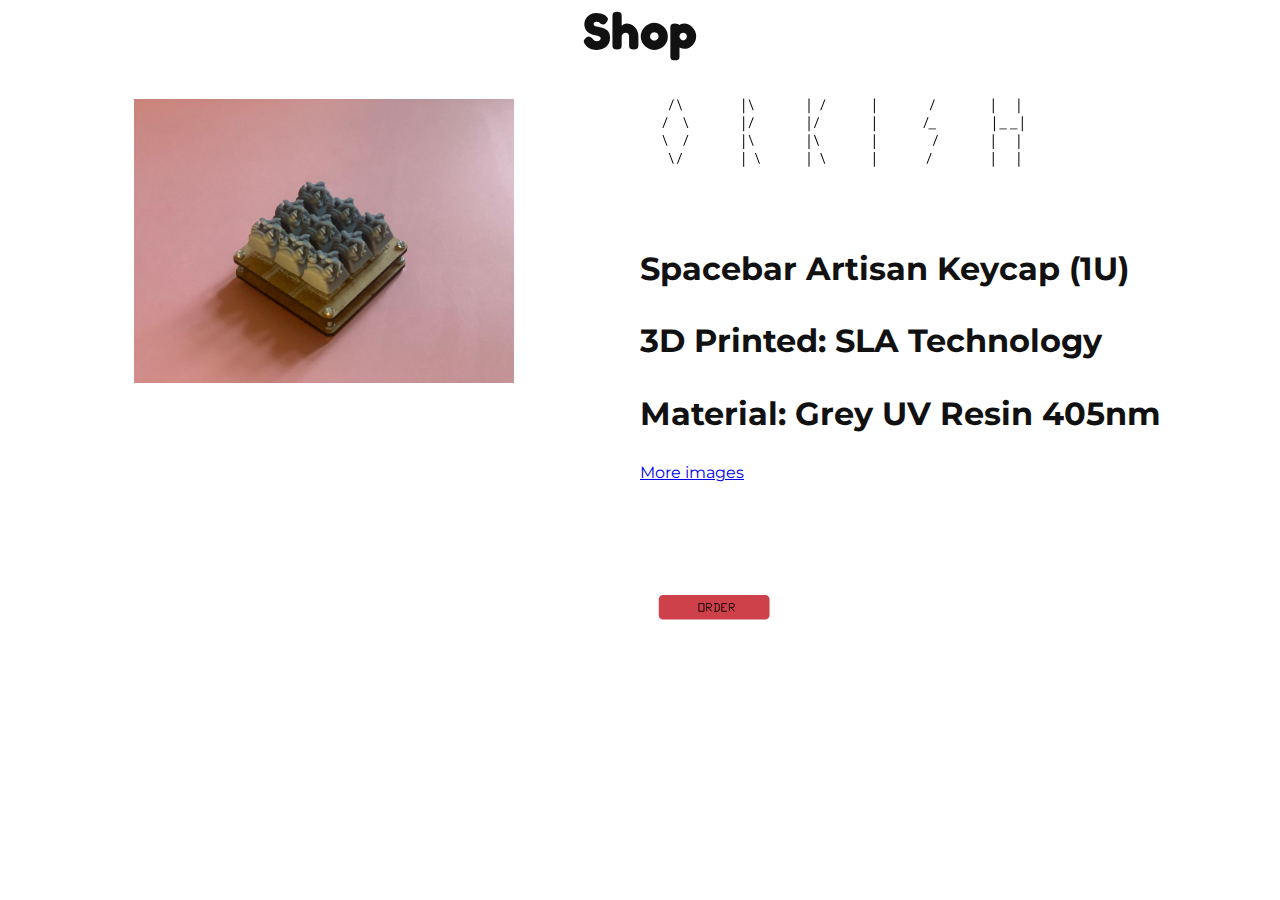
<file: orkish.html>
<html>
  <head>
    <link
      href="https://fonts.googleapis.com/css2?family=Fredoka+One&display=swap"
      rel="stylesheet"
    />
    <link
      href="https://fonts.googleapis.com/css2?family=Libre+Baskerville&family=Montserrat:wght@600&display=swap"
      rel="stylesheet"
    />
    <title>overkillshop</title>

    <style>
    
    
      body {
        font-family: "Montserrat", sans-serif;
        line-height: 1.6;
        color: #111;
        font-size: 1rem;
      }
      .opis {
        margin-top: 10%;
      }
      .shop {
        text-align: center;
        font-family: "Fredoka One", cursive;
        line-height: 0.2;
        color: #111;
        font-size: 1.6rem;
        margin-top: 2%;
      }
      .section2 {
        margin-top: 5%;
        display: grid;
        grid-template-columns: repeat(2, 1fr);
      }
      .naslov_opisa {
        margin-top: -12%;
        margin-left: -2%;
        width: 70%;
      }
      img {
        width: 60%;
        margin-left: 20%;
      }
      .button {
        width: 20%;
        margin-top: 16%;
        margin-left: 2%;
      }
      .button:hover {
        transform: scale(1.2);
        -webkit-transform: scale(1.2);
        -ms-transform: scale(1.2);
      }

      /*Media Queries*/
      @media (max-width: 1000px) {
        .section2 {
          grid-template-columns: 1fr;
          text-align: center;
        }
        img {
          margin-left: 2%;
        }
        .naslov_opisa {
          margin-left: 15%;
          margin-top: -8%;
        }
        .opis_naslova {
          margin: auto;
          margin-top: 4%;
        }
        .button {
          margin: auto;
          margin-top: 4%;
          width: 25%;
        }
        .shop {
          width: 40%;
        }
      }
    </style>
  </head>
  <body>
    <section class="section1">
      <div class="shop">
        <h1>Shop</h1>
      </div>
    </section>
    <section class="section2">
      <div class="fotka">
        <img src="image00025.jpeg" />
      </div>
      <div class="opis">
        <div class="naslov_opisa">
          <svg id="Layer_1" data-name="Layer 1" xmlns="http://www.w3.org/2000/svg" viewBox="0 0 1102 232.41"><defs><style>.cls-1{fill:#fff;}</style></defs><title>Untitled-2</title><rect class="cls-1" width="1102" height="232.41"/><path d="M103.9,60.3l10.33-26.84h2.52L106.38,60.3Z"/><path d="M134.63,60.3,124.56,33.46h2.52L137.15,60.3Z"/><path d="M291.89,31.05v37h-2.48v-37Z"/><path d="M313.07,60.3,303,33.46h2.52L315.59,60.3Z"/><path d="M454.64,31.05v37h-2.48v-37Z"/><path d="M481.33,60.3l10.33-26.84h2.52L483.81,60.3Z"/><path d="M617.45,31.05v37H615v-37Z"/><path d="M754,60.3l10.33-26.84h2.52L756.5,60.3Z"/><path d="M913.69,31.05v37h-2.48v-37Z"/><path d="M977.48,31.05v37H975v-37Z"/><path d="M88.2,104.73,98.53,77.88h2.52L90.68,104.73Z"/><path d="M150.33,104.73,140.25,77.88h2.52l10.07,26.84Z"/><path d="M291.89,75.48v37h-2.48v-37Z"/><path d="M302.89,104.73l10.33-26.84h2.52l-10.37,26.84Z"/><path d="M454.71,75.48v37h-2.48v-37Z"/><path d="M465.71,104.73,476,77.88h2.52l-10.37,26.84Z"/><path d="M617.53,75.48v37H615v-37Z"/><path d="M738.4,104.73l10.33-26.84h2.52l-10.37,26.84Z"/><path d="M769.65,106v1.85H751.14V106Z"/><path d="M916.58,75.48v37H914.1v-37Z"/><path d="M946.13,106v1.85H927.62V106Z"/><path d="M972.49,106v1.85H954V106Z"/><path d="M986,75.48v37h-2.48v-37Z"/><path d="M98.39,149.15,88.31,122.31h2.52l10.07,26.84Z"/><path d="M140.07,149.15l10.33-26.84h2.52l-10.37,26.84Z"/><path d="M291.89,119.9v37h-2.48v-37Z"/><path d="M313.07,149.15,303,122.31h2.52l10.07,26.84Z"/><path d="M454.64,119.9v37h-2.48v-37Z"/><path d="M475.81,149.15l-10.07-26.84h2.52l10.07,26.84Z"/><path d="M617.38,119.9v37H614.9v-37Z"/><path d="M761.8,149.15l10.33-26.84h2.52l-10.37,26.84Z"/><path d="M913.62,119.9v37h-2.48v-37Z"/><path d="M977.41,119.9v37h-2.48v-37Z"/><path d="M114.08,193.58,104,166.73h2.52l10.07,26.84Z"/><path d="M124.37,193.58l10.33-26.84h2.52l-10.37,26.84Z"/><path d="M291.89,164.33v37h-2.48v-37Z"/><path d="M328.77,193.58l-10.07-26.84h2.52l10.07,26.84Z"/><path d="M454.64,164.33v37h-2.48v-37Z"/><path d="M491.51,193.58l-10.07-26.84H484L494,193.58Z"/><path d="M617.38,164.33v37H614.9v-37Z"/><path d="M746.1,193.58l10.33-26.84h2.52l-10.37,26.84Z"/><path d="M913.62,164.33v37h-2.48v-37Z"/><path d="M977.41,164.33v37h-2.48v-37Z"/></svg>
        </div>
        <div class="opis">
          <h1>Spacebar Artisan Keycap (1U)</h1>
          <h1>3D Printed: SLA Technology</h1>
          <h1>Material: Grey UV Resin 405nm</h1>
        </div>
        <div class="more_images">
            <a href="https://imgur.com/a/AZkb63T">More images</a>
        </div>
      
        <div class="button">
          <a href="https://forms.gle/kbfZDnJTDXBPnfn79">
            <?xml version="1.0" encoding="utf-8"?>
            <!-- Generator: Adobe Illustrator 21.1.0, SVG Export Plug-In . SVG Version: 6.00 Build 0)  -->
            <svg
              version="1.1"
              id="Layer_1"
              xmlns="http://www.w3.org/2000/svg"
              xmlns:xlink="http://www.w3.org/1999/xlink"
              x="0px"
              y="0px"
              viewBox="0 0 141 47"
              style="enable-background: new 0 0 141 47"
              xml:space="preserve"
            >
              <style type="text/css">
                .st0 {
                  fill: #ce414b;
                }
                .st1 {
                  stroke: #000000;
                  stroke-width: 0.5;
                  stroke-miterlimit: 10;
                }
              </style>
              <g>
                <path
                  class="st0"
                  d="M125.2,36.3h-114c-2.6,0-4.8-2.1-4.8-4.8V13.8c0-2.6,2.1-4.8,4.8-4.8h114c2.6,0,4.8,2.1,4.8,4.8v17.7
              C130,34.1,127.9,36.3,125.2,36.3z"
                />
              </g>
              <g>
                <path
                  class="st1"
                  d="M51.1,27.1v-8.7h5.9v8.7H51.1z M51.3,26.9h5.5v-8.3h-5.5V26.9z"
                />
                <path
                  class="st1"
                  d="M65.3,27.1l-4.2-4.2h-1.3V27h-0.2v-8.6H64l1.5,1.5v1.5L64,22.9h-2.6l4.1,4.1L65.3,27.1z M59.8,22.7h4.1
              l1.4-1.4V20l-1.4-1.4h-4.1V22.7z"
                />
                <path
                  class="st1"
                  d="M69.5,26.9v-8.3h-1.3v-0.2h4.3l1.5,1.5v5.8l-1.5,1.5h-4.3v-0.2H69.5z M69.7,18.6v8.3h2.7l1.4-1.4V20l-1.4-1.4
              H69.7z"
                />
                <path
                  class="st1"
                  d="M79.6,22.9h-2.7v4.1h5.6v0.2h-5.8v-8.7h5.8v0.2h-5.6v4.1h2.7V22.9z"
                />
                <path
                  class="st1"
                  d="M90.8,27.1l-4.2-4.2h-1.3V27h-0.2v-8.6h4.4l1.5,1.5v1.5l-1.5,1.5h-2.6L91,27L90.8,27.1z M85.3,22.7h4.1
              l1.4-1.4V20l-1.4-1.4h-4.1V22.7z"
                />
              </g>
            </svg>
          </a>
        </div>
      </div>
    </section>
  </body>
</html>
</file>
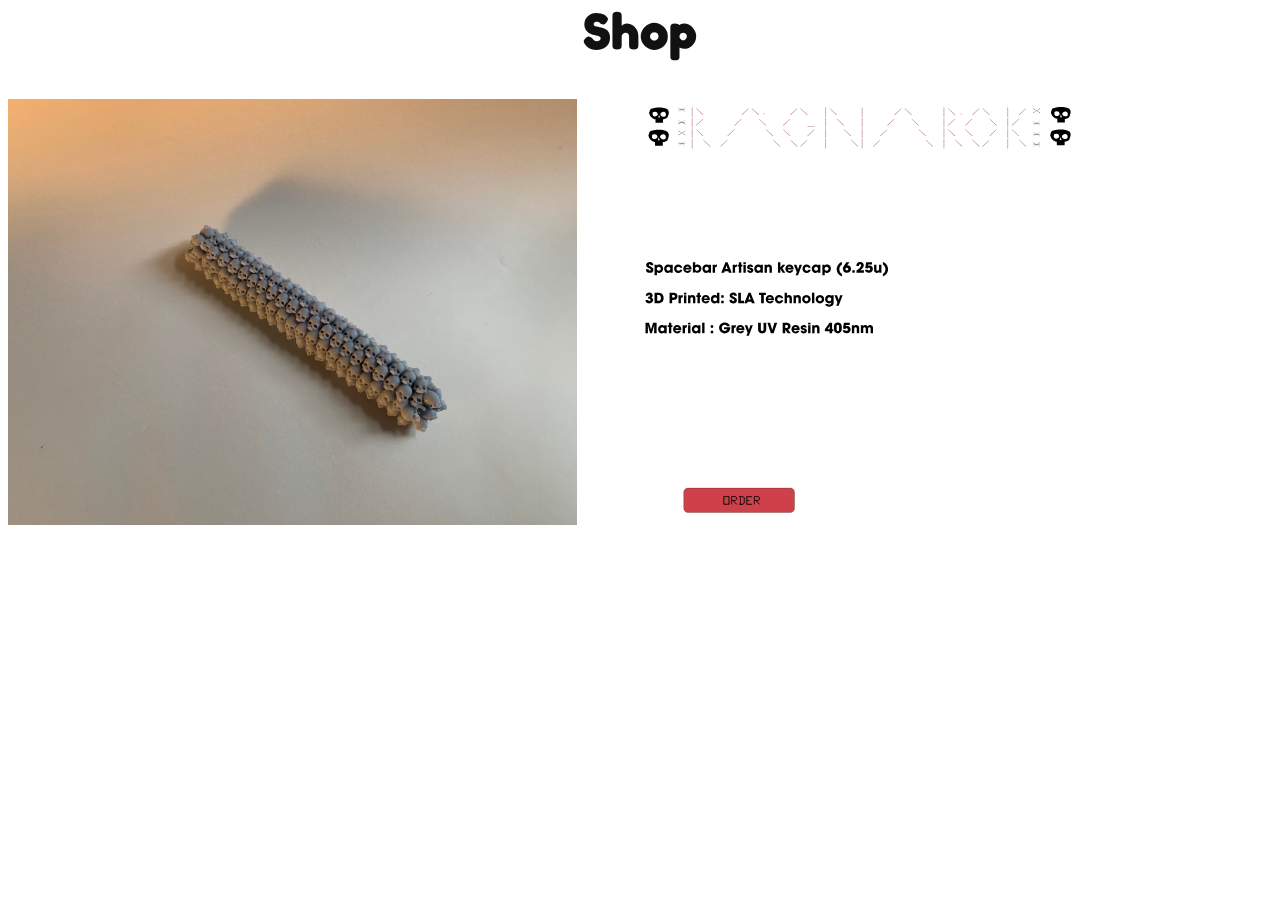
<file: skull.html>
<html>
  <head>
    <link
      href="https://fonts.googleapis.com/css2?family=Fredoka+One&display=swap"
      rel="stylesheet"
    />
    <title>overkillshop</title>
    <style>
      body {
        font-family: "Fredoka One", cursive;
        line-height: 0.2;
        color: #111;
        font-size: 1.6rem;
        text-decoration: none;
      }
      .shop {
        text-align:center;
        margin-top:2%;
      }
      .section2 {
        margin-top: 5%;
        display: grid;
        grid-template-columns: repeat(2, 1fr);
      }
      .opis_naslova {
        width: 40%;
        margin-top: 16%;
      }
      .naslov_opisa {
        width: 70%;
      }
      img {
        width: 90%;
      }
      .button {
        width: 20%;
        margin-top: 22%;
        margin-left: 6%;
      }
      .button:hover {
        transform: scale(1.2);
        -webkit-transform: scale(1.2);
        -ms-transform: scale(1.2);
      }
      /*Media Queries*/
      @media (max-width: 1000px) {
        .section2 {
          grid-template-columns: 1fr;
          text-align: center;
        }
        .naslov_opisa {
          margin-left: 12%;
        }
        .opis_naslova {
          margin: auto;
          margin-top: 4%;
        }
        .button {
          margin: auto;
          margin-top: 4%;
          width: 25%;
        }
      }
    </style>
  </head>
  <body>
    <section class="section1">
      <div class="shop">
        <h1>Shop</h1>
      </div>
    </section>
    <section class="section2">
      <div class="fotka">
        <img src="skulls.jpg" />
      </div>
      <div class="opis">
        <div class="naslov_opisa">
            <a href="skull.html">
                <?xml version="1.0" encoding="utf-8"?>
                <!-- Generator: Adobe Illustrator 21.1.0, SVG Export Plug-In . SVG Version: 6.00 Build 0)  -->
                <svg
                  version="1.1"
                  id="Layer_1"
                  xmlns="http://www.w3.org/2000/svg"
                  xmlns:xlink="http://www.w3.org/1999/xlink"
                  x="0px"
                  y="0px"
                  viewBox="0 0 1212 151"
                  style="enable-background: new 0 0 1212 151"
                  xml:space="preserve"
                >
                  <style type="text/css">
                    .st0 {
                      stroke: #000000;
                      stroke-width: 0.25;
                      stroke-miterlimit: 10;
                    }
                  </style>
                  <path class="st0" d="M142.4,49.1V23.2h0.6v25.9H142.4z" />
                  <path
                    class="st0"
                    d="M172.6,43.5L154,26.2l0.5-0.2l18.6,17.3L172.6,43.5z"
                  />
                  <path
                    class="st0"
                    d="M278.6,43.3L297.2,26l0.5,0.2l-18.6,17.3L278.6,43.3z"
                  />
                  <path
                    class="st0"
                    d="M325,43.5l-18.6-17.3L307,26l18.6,17.3L325,43.5z"
                  />
                  <path
                    class="st0"
                    d="M411.7,43.3L430.3,26l0.5,0.2l-18.6,17.3L411.7,43.3z"
                  />
                  <path
                    class="st0"
                    d="M458.1,43.5l-18.6-17.3l0.5-0.2l18.6,17.3L458.1,43.5z"
                  />
                  <path class="st0" d="M508.4,49.1V23.2h0.6v25.9H508.4z" />
                  <path
                    class="st0"
                    d="M538.6,43.5L520,26.2l0.5-0.2l18.6,17.3L538.6,43.5z"
                  />
                  <path class="st0" d="M608.2,49.1V23.2h0.6v25.9H608.2z" />
                  <path
                    class="st0"
                    d="M697.2,43.3L715.8,26l0.5,0.2l-18.6,17.3L697.2,43.3z"
                  />
                  <path
                    class="st0"
                    d="M743.7,43.5l-18.6-17.3l0.5-0.2l18.6,17.3L743.7,43.5z"
                  />
                  <path class="st0" d="M832.6,49.1V23.2h0.6v25.9H832.6z" />
                  <path
                    class="st0"
                    d="M862.8,43.5l-18.6-17.3l0.5-0.2l18.6,17.3L862.8,43.5z"
                  />
                  <path
                    class="st0"
                    d="M910.8,43.3L929.4,26l0.5,0.2l-18.6,17.3L910.8,43.3z"
                  />
                  <path
                    class="st0"
                    d="M957.2,43.5l-18.6-17.3l0.5-0.2l18.6,17.3L957.2,43.5z"
                  />
                  <path class="st0" d="M1007.5,49.1V23.2h0.6v25.9H1007.5z" />
                  <path
                    class="st0"
                    d="M1038.5,43.3l18.6-17.3l0.5,0.2L1039,43.5L1038.5,43.3z"
                  />
                  <path class="st0" d="M142.4,77.9V52h0.6v25.9H142.4z" />
                  <path
                    class="st0"
                    d="M154,72.1l18.6-17.3l0.5,0.2l-18.6,17.3L154,72.1z"
                  />
                  <path
                    class="st0"
                    d="M259.3,72.1l18.6-17.3l0.5,0.2l-18.6,17.3L259.3,72.1z"
                  />
                  <path
                    class="st0"
                    d="M344.4,72.3L325.8,55l0.5-0.2l18.6,17.3L344.4,72.3z"
                  />
                  <path
                    class="st0"
                    d="M392.4,72.1l18.6-17.3l0.5,0.2l-18.6,17.3L392.4,72.1z"
                  />
                  <path class="st0" d="M459.2,74.9h18.6v0.4h-18.6V74.9z" />
                  <path class="st0" d="M508.4,77.9V52h0.6v25.9H508.4z" />
                  <path
                    class="st0"
                    d="M558,72.3L539.4,55l0.5-0.2l18.6,17.3L558,72.3z"
                  />
                  <path class="st0" d="M608.2,77.9V52h0.6v25.9H608.2z" />
                  <path
                    class="st0"
                    d="M677.9,72.1l18.6-17.3L697,55l-18.6,17.3L677.9,72.1z"
                  />
                  <path
                    class="st0"
                    d="M763,72.3L744.4,55l0.5-0.2l18.6,17.3L763,72.3z"
                  />
                  <path class="st0" d="M832.6,77.9V52h0.6v25.9H832.6z" />
                  <path
                    class="st0"
                    d="M844.3,72.1l18.6-17.3l0.5,0.2l-18.6,17.3L844.3,72.1z"
                  />
                  <path
                    class="st0"
                    d="M891.5,72.1L910,54.8l0.5,0.2L892,72.3L891.5,72.1z"
                  />
                  <path
                    class="st0"
                    d="M976.6,72.3L958,55l0.5-0.2l18.6,17.3L976.6,72.3z"
                  />
                  <path class="st0" d="M1007.5,77.9V52h0.6v25.9H1007.5z" />
                  <path
                    class="st0"
                    d="M1019.1,72.1l18.6-17.3l0.5,0.2l-18.6,17.3L1019.1,72.1z"
                  />
                  <path class="st0" d="M142.4,106.7V80.8h0.6v25.9H142.4z" />
                  <path
                    class="st0"
                    d="M172.6,101.1L154,83.8l0.5-0.2l18.6,17.3L172.6,101.1z"
                  />
                  <path
                    class="st0"
                    d="M239.9,100.9l18.6-17.3l0.5,0.2l-18.6,17.3L239.9,100.9z"
                  />
                  <path
                    class="st0"
                    d="M363.7,101.1l-18.6-17.3l0.5-0.2l18.6,17.3L363.7,101.1z"
                  />
                  <path
                    class="st0"
                    d="M410.9,101.1l-18.6-17.3l0.5-0.2l18.6,17.3L410.9,101.1z"
                  />
                  <path
                    class="st0"
                    d="M458.9,100.9l18.6-17.3l0.5,0.2l-18.6,17.3L458.9,100.9z"
                  />
                  <path class="st0" d="M508.4,106.7V80.8h0.6v25.9H508.4z" />
                  <path
                    class="st0"
                    d="M577.3,101.1l-18.6-17.3l0.5-0.2l18.6,17.3L577.3,101.1z"
                  />
                  <path class="st0" d="M608.2,106.7V80.8h0.6v25.9H608.2z" />
                  <path
                    class="st0"
                    d="M658.5,100.9l18.6-17.3l0.5,0.2l-18.6,17.3L658.5,100.9z"
                  />
                  <path
                    class="st0"
                    d="M782.4,101.1l-18.6-17.3l0.5-0.2l18.6,17.3L782.4,101.1z"
                  />
                  <path class="st0" d="M832.6,106.7V80.8h0.6v25.9H832.6z" />
                  <path
                    class="st0"
                    d="M862.8,101.1l-18.6-17.3l0.5-0.2l18.6,17.3L862.8,101.1z"
                  />
                  <path
                    class="st0"
                    d="M910,101.1l-18.6-17.3l0.5-0.2l18.6,17.3L910,101.1z"
                  />
                  <path
                    class="st0"
                    d="M958,100.9l18.6-17.3l0.5,0.2l-18.6,17.3L958,100.9z"
                  />
                  <path class="st0" d="M1007.5,106.7V80.8h0.6v25.9H1007.5z" />
                  <path
                    class="st0"
                    d="M1037.7,101.1l-18.6-17.3l0.5-0.2l18.6,17.3L1037.7,101.1z"
                  />
                  <path class="st0" d="M142.4,135.5v-25.9h0.6v25.9H142.4z" />
                  <path
                    class="st0"
                    d="M191.9,129.9l-18.6-17.3l0.5-0.2l18.6,17.3L191.9,129.9z"
                  />
                  <path
                    class="st0"
                    d="M220.6,129.7l18.6-17.3l0.5,0.2l-18.6,17.3L220.6,129.7z"
                  />
                  <path
                    class="st0"
                    d="M383.1,129.9l-18.6-17.3l0.5-0.2l18.6,17.3L383.1,129.9z"
                  />
                  <path
                    class="st0"
                    d="M430.3,129.9l-18.6-17.3l0.5-0.2l18.6,17.3L430.3,129.9z"
                  />
                  <path
                    class="st0"
                    d="M439.6,129.7l18.6-17.3l0.5,0.2l-18.6,17.3L439.6,129.7z"
                  />
                  <path class="st0" d="M508.4,135.5v-25.9h0.6v25.9H508.4z" />
                  <path
                    class="st0"
                    d="M596.6,129.9l-18.6-17.3l0.5-0.2l18.6,17.3L596.6,129.9z"
                  />
                  <path class="st0" d="M608.2,135.5v-25.9h0.6v25.9H608.2z" />
                  <path
                    class="st0"
                    d="M639.2,129.7l18.6-17.3l0.5,0.2l-18.6,17.3L639.2,129.7z"
                  />
                  <path
                    class="st0"
                    d="M801.7,129.9l-18.6-17.3l0.5-0.2l18.6,17.3L801.7,129.9z"
                  />
                  <path class="st0" d="M832.6,135.5v-25.9h0.6v25.9H832.6z" />
                  <path
                    class="st0"
                    d="M882.2,129.9l-18.6-17.3l0.5-0.2l18.6,17.3L882.2,129.9z"
                  />
                  <path
                    class="st0"
                    d="M929.4,129.9l-18.6-17.3l0.5-0.2l18.6,17.3L929.4,129.9z"
                  />
                  <path
                    class="st0"
                    d="M938.7,129.7l18.6-17.3l0.5,0.2l-18.6,17.3L938.7,129.7z"
                  />
                  <path class="st0" d="M1007.5,135.5v-25.9h0.6v25.9H1007.5z" />
                  <path
                    class="st0"
                    d="M1057.1,129.9l-18.6-17.3l0.5-0.2l18.6,17.3L1057.1,129.9z"
                  />
                  <g>
                    <path
                      d="M104.9,34.8l8.8-5.4h-8.6V29h8.6l-8.8-5.4l0.5-0.3l9.1,5.6l9.1-5.6l0.5,0.3l-8.8,5.4h8.6v0.4h-8.6l8.8,5.4l-0.5,0.3
            l-9.1-5.6l-9.1,5.6L104.9,34.8z"
                    />
                  </g>
                  <path class="st0" d="M339.7,41.7v-2.9h0.6v2.9H339.7z" />
                  <path class="st0" d="M879.8,42.7v-2.9h0.6v2.9H879.8z" />
                  <g>
                    <path
                      d="M1077,37.8l8.8-5.4h-8.6V32h8.6l-8.8-5.4l0.5-0.3l9.1,5.6l9.1-5.6l0.5,0.3l-8.8,5.4h8.6v0.4h-8.6l8.8,5.4l-0.5,0.3
            l-9.1-5.6l-9.1,5.6L1077,37.8z"
                    />
                  </g>
                  <g>
                    <path
                      d="M104.9,68.8l8.8-5.4h-8.6V63h8.6l-8.8-5.4l0.5-0.3l9.1,5.6l9.1-5.6l0.5,0.3l-8.8,5.4h8.6v0.4h-8.6l8.8,5.4l-0.5,0.3
            l-9.1-5.6l-9.1,5.6L104.9,68.8z"
                    />
                  </g>
                  <g>
                    <path
                      d="M1077,71.8l8.8-5.4h-8.6V66h8.6l-8.8-5.4l0.5-0.3l9.1,5.6l9.1-5.6l0.5,0.3l-8.8,5.4h8.6v0.4h-8.6l8.8,5.4l-0.5,0.3
            l-9.1-5.6l-9.1,5.6L1077,71.8z"
                    />
                  </g>
                  <g>
                    <path
                      d="M104.9,98.8l8.8-5.4h-8.6V93h8.6l-8.8-5.4l0.5-0.3l9.1,5.6l9.1-5.6l0.5,0.3l-8.8,5.4h8.6v0.4h-8.6l8.8,5.4l-0.5,0.3
            l-9.1-5.6l-9.1,5.6L104.9,98.8z"
                    />
                  </g>
                  <g>
                    <path
                      d="M1077,101.8l8.8-5.4h-8.6V96h8.6l-8.8-5.4l0.5-0.3l9.1,5.6l9.1-5.6l0.5,0.3l-8.8,5.4h8.6v0.4h-8.6l8.8,5.4l-0.5,0.3
            l-9.1-5.6l-9.1,5.6L1077,101.8z"
                    />
                  </g>
                  <g>
                    <path
                      d="M104.9,127.8l8.8-5.4h-8.6V122h8.6l-8.8-5.4l0.5-0.3l9.1,5.6l9.1-5.6l0.5,0.3l-8.8,5.4h8.6v0.4h-8.6l8.8,5.4l-0.5,0.3
            l-9.1-5.6l-9.1,5.6L104.9,127.8z"
                    />
                  </g>
                  <g>
                    <path
                      d="M1077,130.8l8.8-5.4h-8.6V125h8.6l-8.8-5.4l0.5-0.3l9.1,5.6l9.1-5.6l0.5,0.3l-8.8,5.4h8.6v0.4h-8.6l8.8,5.4l-0.5,0.3
            l-9.1-5.6l-9.1,5.6L1077,130.8z"
                    />
                  </g>
                  <path
                    d="M75.8,28.6c-6.3-6.3-28.6-6.3-33.3-4.8c-4.8,1.6-12.7,1.6-14.3,4.8c-1.6,3.2-3.2,9.5-3.2,9.5C28.2,54,42.5,55.6,42.5,55.6
        v9.5h20.6v-9.5c0,0,11.1-1.6,12.7-6.3S82.1,35,75.8,28.6z M40.9,47.7c-3.2,0-4.8-1.4-6.3-4.3c0,0,0-2.9,0-4.3c0-1.4,0-4.3,6.3-4.3
        s7.9,4.3,7.9,7.2C48.8,44.8,44,47.7,40.9,47.7z M50.4,50.9l1.6-7.9l3.2,7.9H50.4z M70.9,44c0,1.5,0,4.5-6.6,4.5
        C57.6,48.6,56,44,56,41c0-3,5-6,8.3-6c3.3,0,5,1.5,6.6,4.5C70.9,39.5,70.9,42.5,70.9,44z"
                  />
                  <path
                    d="M75.7,90.1c-6.6-6.6-29.6-6.6-34.6-4.9s-13.2,1.6-14.8,4.9c-1.6,3.3-3.3,9.9-3.3,9.9c3.3,16.5,18.1,18.1,18.1,18.1v9.9h21.4
        V118c0,0,11.5-1.6,13.2-6.6C77.3,106.5,82.3,96.6,75.7,90.1z M39.5,109.8c-3.3,0-4.9-1.5-6.6-4.5c0,0,0-3,0-4.5c0-1.5,0-4.5,6.6-4.5
        s8.2,4.5,8.2,7.5C47.7,106.8,42.8,109.8,39.5,109.8z M49.3,113.1l1.6-8.2l3.3,8.2H49.3z M70.6,106c0,1.6,0,4.7-6.9,4.7
        s-8.6-4.7-8.6-7.8s5.2-6.3,8.6-6.3s5.2,1.6,6.9,4.7C70.6,101.3,70.6,104.5,70.6,106z"
                  />
                  <path
                    d="M1176.8,27.6c-6.3-6.3-28.6-6.3-33.3-4.8c-4.8,1.6-12.7,1.6-14.3,4.8c-1.6,3.2-3.2,9.5-3.2,9.5
        c3.2,15.9,17.5,17.5,17.5,17.5v9.5h20.6v-9.5c0,0,11.1-1.6,12.7-6.3C1178.4,43.5,1183.1,34,1176.8,27.6z M1141.9,46.7
        c-3.2,0-4.8-1.4-6.3-4.3c0,0,0-2.9,0-4.3c0-1.4,0-4.3,6.3-4.3s7.9,4.3,7.9,7.2C1149.8,43.8,1145,46.7,1141.9,46.7z M1151.4,49.9
        l1.6-7.9l3.2,7.9H1151.4z M1171.9,43c0,1.5,0,4.5-6.6,4.5S1157,43,1157,40c0-3,5-6,8.3-6s5,1.5,6.6,4.5
        C1171.9,38.5,1171.9,41.5,1171.9,43z"
                  />
                  <path
                    d="M1176.7,89.1c-6.6-6.6-29.6-6.6-34.6-4.9c-4.9,1.6-13.2,1.6-14.8,4.9s-3.3,9.9-3.3,9.9c3.3,16.5,18.1,18.1,18.1,18.1v9.9
        h21.4V117c0,0,11.5-1.6,13.2-6.6S1183.3,95.6,1176.7,89.1z M1140.5,108.8c-3.3,0-4.9-1.5-6.6-4.5c0,0,0-3,0-4.5c0-1.5,0-4.5,6.6-4.5
        c6.6,0,8.2,4.5,8.2,7.5C1148.7,105.8,1143.8,108.8,1140.5,108.8z M1150.3,112.1l1.6-8.2l3.3,8.2H1150.3z M1171.6,105
        c0,1.6,0,4.7-6.9,4.7s-8.6-4.7-8.6-7.8s5.2-6.3,8.6-6.3c3.4,0,5.2,1.6,6.9,4.7C1171.6,100.3,1171.6,103.5,1171.6,105z"
                  />
                </svg>
        </div>
        <div class="opis_naslova">
          <?xml version="1.0" encoding="utf-8"?>
          <!-- Generator: Adobe Illustrator 21.1.0, SVG Export Plug-In . SVG Version: 6.00 Build 0)  -->
          <svg
            version="1.1"
            id="Layer_1"
            xmlns="http://www.w3.org/2000/svg"
            xmlns:xlink="http://www.w3.org/1999/xlink"
            x="0px"
            y="0px"
            viewBox="0 0 641 218"
            style="enable-background: new 0 0 641 218"
            xml:space="preserve"
          >
            <g>
              <path
                d="M27,25.9c-0.1-0.9-0.4-2.6-2.4-2.6c-1.2,0-2.3,0.8-2.3,2.1c0,1.6,0.7,1.9,5.5,4.1c5,2.2,6.2,4.5,6.2,7.6
		c0,3.9-2.2,8.2-9.3,8.2c-7.7,0-9.6-5-9.6-8.5v-0.9h6.8c0,3.1,1.9,3.6,2.8,3.6c1.6,0,2.6-1.3,2.6-2.6c0-1.8-1.1-2.2-5.2-3.9
		c-1.9-0.8-6.5-2.6-6.5-7.6c0-5,4.9-7.8,9.3-7.8c2.6,0,5.5,1,7.2,3c1.6,1.9,1.7,3.7,1.8,5.3H27z"
              />
              <path
                d="M36.9,24.8h5.6V27h0h0.1c1.2-1.5,3.2-2.9,6.2-2.9c7.1,0,9.8,6.2,9.8,10.9c0,5.8-4,10.5-9.7,10.5c-3.6,0-5.3-1.7-6-2.5v8.5
		h-6V24.8z M52.7,34.8c0-2.4-1.7-5.1-5-5.1c-3.3,0-5,2.7-5,5.1c0,2.5,1.9,5.1,5,5.1C50.8,39.9,52.7,37.3,52.7,34.8z"
              />
              <path
                d="M83,44.8h-6v-2.2H77c-1,1.9-3.5,2.8-5.8,2.8c-6.3,0-10-5-10-10.7c0-6.6,4.7-10.7,10-10.7c3.3,0,5.1,1.6,5.8,2.8H77v-2.1h6
		V44.8z M72,39.9c3.7,0,5-3.2,5-5.1c0-2.4-1.7-5.1-5-5.1c-3.4,0-4.9,2.9-4.9,5.1C67.1,36.7,68.4,39.9,72,39.9z"
              />
              <path
                d="M107.6,37.2c-1.1,4.5-5.1,8.2-10.5,8.2c-6,0-10.7-4.8-10.7-10.7c0-5.9,4.6-10.6,10.5-10.6c5.3,0,9.6,3.5,10.6,8.4h-6
		c-0.6-1.4-1.8-2.8-4.3-2.8c-2.8-0.1-4.8,2.2-4.8,5.1c0,2.9,1.9,5.1,4.8,5.1c2.5,0,3.7-1.4,4.3-2.7H107.6z"
              />
              <path
                d="M130.1,38.5c-1,2.2-2.4,4-4.1,5.1c-1.7,1.2-3.6,1.8-5.7,1.8c-5.7,0-10.6-4.6-10.6-10.6c0-5.6,4.4-10.7,10.5-10.7
		c6.1,0,10.5,4.8,10.5,10.9c0,0.8-0.1,1.1-0.1,1.6h-15c0.4,2.4,2.3,3.8,4.7,3.8c1.8,0,2.8-0.8,3.6-1.9H130.1z M124.8,32.6
		c-0.3-1.2-1.4-3.4-4.5-3.4c-3.1,0-4.3,2.2-4.5,3.4H124.8z"
              />
              <path
                d="M134.1,18.1h6v8.2c2.1-2.3,5-2.3,5.8-2.3c4.2,0,9.8,3,9.8,10.5c0,7.2-5,10.8-10.1,10.8c-2.8,0-5-1.4-5.7-2.8h-0.1v2.1h-5.7
		V18.1z M144.7,39.9c3.1,0,5-2.5,5-5.1c0-2.6-1.9-5.1-4.9-5.1c-3.2,0-5,2.6-5,5C139.8,37.5,141.7,39.9,144.7,39.9z"
              />
              <path
                d="M180,44.8h-6v-2.2H174c-1,1.9-3.5,2.8-5.8,2.8c-6.3,0-10-5-10-10.7c0-6.6,4.7-10.7,10-10.7c3.3,0,5.1,1.6,5.8,2.8h0.1v-2.1
		h6V44.8z M169,39.9c3.7,0,5-3.2,5-5.1c0-2.4-1.7-5.1-5-5.1c-3.4,0-4.9,2.9-4.9,5.1C164.1,36.7,165.4,39.9,169,39.9z"
              />
              <path
                d="M184.3,24.8h5.6v2.1h0.1c0.5-1,1.5-2.8,5-2.8v6c-2.8,0.1-4.7,0.6-4.7,3.7v11h-6V24.8z"
              />
              <path
                d="M214.7,40.9l-1.4,3.9H206l10.7-26.6h5.4l10.6,26.6h-7.4l-1.3-3.9H214.7z M216.6,35.5h5.6l-2.7-9.1h0h-0.1L216.6,35.5z"
              />
              <path
                d="M235.1,24.8h5.6v2.1h0.1c0.5-1,1.5-2.8,5-2.8v6c-2.8,0.1-4.7,0.6-4.7,3.7v11h-6V24.8z"
              />
              <path
                d="M256.8,24.8h2.9v4.5h-2.9v15.4h-6V29.3h-3v-4.5h3v-6.7h6V24.8z"
              />
              <path
                d="M268.3,22.7h-6v-4.5h6V22.7z M268.3,44.8h-6v-20h6V44.8z"
              />
              <path
                d="M281.1,30.4c0-0.4-0.1-1.5-1.9-1.5c-1.3,0-1.7,0.8-1.7,1.3c0,1.1,1.5,1.7,3.1,2.2c3.4,0.9,7,1.9,7,6.3
		c0,4.2-3.7,6.8-8.1,6.8c-3,0-7.6-1.4-8.1-6.6h5.9c0.3,1.8,2,1.8,2.3,1.8c1,0,2.1-0.6,2.1-1.5c0-1.5-1.5-1.7-5.3-3.2
		c-2.6-0.8-4.8-2.5-4.8-5.2c0-4,3.6-6.6,7.7-6.6c2.6,0,7.2,1,7.7,6.3H281.1z"
              />
              <path
                d="M311.5,44.8h-6v-2.2h-0.1c-1,1.9-3.5,2.8-5.8,2.8c-6.3,0-10-5-10-10.7c0-6.6,4.7-10.7,10-10.7c3.3,0,5.1,1.6,5.8,2.8h0.1
		v-2.1h6V44.8z M300.5,39.9c3.7,0,5-3.2,5-5.1c0-2.4-1.7-5.1-5-5.1c-3.4,0-4.9,2.9-4.9,5.1C295.6,36.7,296.9,39.9,300.5,39.9z"
              />
              <path
                d="M315.9,24.8h5.6v2.1h0.1c0.6-1,1.9-2.8,5.4-2.8c1.9,0,4,0.8,5.1,1.7c1.1,0.9,2.3,2.5,2.3,6.4v12.5h-6V33.8
		c0-1.4,0-4.1-3.1-4.1c-3.4,0-3.4,3-3.4,4.2v10.9h-6V24.8z"
              />
              <path
                d="M350,18.1h6V32h0.1l5.5-7.2h7.1l-7.5,8.8l7.3,11.2h-6.8l-5.7-9.6h-0.1v9.6h-6V18.1z"
              />
              <path
                d="M389,38.5c-1,2.2-2.4,4-4.1,5.1c-1.7,1.2-3.6,1.8-5.7,1.8c-5.7,0-10.6-4.6-10.6-10.6c0-5.6,4.4-10.7,10.5-10.7
		c6.1,0,10.5,4.8,10.5,10.9c0,0.8-0.1,1.1-0.1,1.6h-15c0.4,2.4,2.3,3.8,4.7,3.8c1.8,0,2.8-0.8,3.6-1.9H389z M383.7,32.6
		c-0.3-1.2-1.4-3.4-4.5-3.4c-3.1,0-4.3,2.2-4.5,3.4H383.7z"
              />
              <path
                d="M410.8,24.8l-10,26.6h-6.3l3.2-7.7l-7.4-19h6.4l4,11.6h0.1l3.8-11.6H410.8z"
              />
              <path
                d="M433.2,37.2c-1.1,4.5-5.1,8.2-10.5,8.2c-6,0-10.7-4.8-10.7-10.7c0-5.9,4.6-10.6,10.5-10.6c5.3,0,9.6,3.5,10.6,8.4h-6
		c-0.6-1.4-1.8-2.8-4.3-2.8c-2.8-0.1-4.8,2.2-4.8,5.1c0,2.9,1.9,5.1,4.8,5.1c2.5,0,3.7-1.4,4.3-2.7H433.2z"
              />
              <path
                d="M457.4,44.8h-6v-2.2h-0.1c-1,1.9-3.5,2.8-5.8,2.8c-6.3,0-10-5-10-10.7c0-6.6,4.7-10.7,10-10.7c3.3,0,5.1,1.6,5.8,2.8h0.1
		v-2.1h6V44.8z M446.5,39.9c3.7,0,5-3.2,5-5.1c0-2.4-1.7-5.1-5-5.1c-3.4,0-4.9,2.9-4.9,5.1C441.5,36.7,442.9,39.9,446.5,39.9z"
              />
              <path
                d="M462.5,24.8h5.6V27h0h0.1c1.2-1.5,3.2-2.9,6.2-2.9c7.1,0,9.8,6.2,9.8,10.9c0,5.8-4,10.5-9.7,10.5c-3.6,0-5.3-1.7-6-2.5v8.5
		h-6V24.8z M478.2,34.8c0-2.4-1.7-5.1-5-5.1c-3.3,0-5,2.7-5,5.1c0,2.5,1.9,5.1,5,5.1C476.4,39.9,478.2,37.3,478.2,34.8z"
              />
              <path
                d="M512,54.3c-9.6-3.6-13.1-11.6-13.1-18.3c0-6.7,3.5-14.7,13.1-18.3v6.3c-3,1.6-6.5,6-6.5,12.1c0,5.7,3.2,10.3,6.5,12V54.3z"
              />
              <path
                d="M525.4,26.1L525.4,26.1c0.4-0.1,0.9-0.1,1.4-0.1c3.9,0,8.4,3,8.4,9c0,6.1-4.7,10.2-10.3,10.2c-3.3,0-6.4-1.2-8.2-3.6
		c-1.7-1.9-2.3-4.6-2.3-6.7c0-2.7,1.1-5.1,2.4-7.1l6.6-9.7h7.9L525.4,26.1z M524.6,39.3c2,0,3.7-1.5,3.7-3.6c0-1.7-1.3-3.6-3.7-3.6
		c-2.2,0-3.6,1.7-3.6,3.5C521,38.1,523,39.3,524.6,39.3z"
              />
              <path d="M544.6,44.8h-6.2v-6.1h6.2V44.8z" />
              <path
                d="M567.8,39v5.7H549v-5.3c3.3-2.2,5.6-3.7,8.1-6.5c0.8-0.9,3.7-4.1,3.7-6.8c0-1.1-0.6-2.6-2.5-2.6c-2.7,0-3,2.7-3.1,4.2h-6.5
		c0.1-1.7,0.1-3.9,1.6-6.1c2.3-3.5,6.3-4.1,8.2-4.1c5.9,0,9.1,4,9.1,7.7c0,5.7-4.6,10-8.9,13.7H567.8z"
              />
              <path
                d="M573.6,18.1h14.7v5.7h-9.5l-0.6,3.6c0.7-0.4,1.5-0.8,3.6-0.8c6.3,0,8.9,5.3,8.9,8.9c0,4.1-3.1,9.7-10.2,9.7
		c-5.7,0-9.4-3.5-10.2-7.7h6.8c0.6,0.8,1.3,1.3,1.9,1.4c0.6,0.2,1,0.2,1.3,0.2c1.9,0,3.6-1.6,3.6-3.5c0-1.7-1.3-3.5-3.6-3.5
		c-1.3,0-2.7,0.5-3.5,2.3l-5.5-1.4L573.6,18.1z"
              />
              <path
                d="M612.3,44.8h-5.7v-2.1h-0.1c-1.2,2.6-3.7,2.8-5.2,2.8c-1.2,0-4.1-0.3-5.9-2.5c-1.6-2-1.8-3.4-1.8-6.2v-12h6v11.1
		c0,1.4,0,4,3.2,4c1.7,0,3.4-0.9,3.4-4.1v-11h6V44.8z"
              />
              <path
                d="M616,17.6c9.6,3.6,13.1,11.6,13.1,18.4c0,6.7-3.5,14.7-13.1,18.3V48c3-1.6,6.5-6,6.5-12.1c0-5.7-3.2-10.3-6.5-12V17.6z"
              />
            </g>
            <g>
              <path
                d="M14,171.6h8.7l5.3,17.5h0.1l5.2-17.5h8.8v26.6h-6.3l0.2-19.9l-0.1-0.1l-5.7,20h-4.5l-5.7-20l-0.1,0.1l0.2,19.9H14V171.6z"
              />
              <path
                d="M67.7,198.2h-6v-2.2h-0.1c-1,1.9-3.5,2.8-5.8,2.8c-6.3,0-10-5-10-10.7c0-6.6,4.7-10.7,10-10.7c3.3,0,5.1,1.6,5.8,2.8h0.1
		v-2.1h6V198.2z M56.7,193.3c3.7,0,5-3.2,5-5.1c0-2.4-1.7-5.1-5-5.1c-3.4,0-4.9,2.9-4.9,5.1C51.8,190.2,53.1,193.3,56.7,193.3z"
              />
              <path
                d="M79.4,178.3h2.9v4.5h-2.9v15.4h-6v-15.4h-3v-4.5h3v-6.7h6V178.3z"
              />
              <path
                d="M104.2,192c-1,2.2-2.4,4-4.1,5.1c-1.7,1.2-3.6,1.8-5.7,1.8c-5.7,0-10.6-4.6-10.6-10.6c0-5.6,4.4-10.7,10.5-10.7
		c6.1,0,10.5,4.8,10.5,10.9c0,0.8-0.1,1.1-0.1,1.6h-15c0.4,2.4,2.3,3.8,4.7,3.8c1.8,0,2.8-0.8,3.6-1.9H104.2z M98.9,186
		c-0.3-1.2-1.4-3.4-4.5-3.4c-3.1,0-4.3,2.2-4.5,3.4H98.9z"
              />
              <path
                d="M108.1,178.3h5.6v2.1h0.1c0.5-1,1.5-2.8,5-2.8v6c-2.8,0.1-4.7,0.6-4.7,3.7v11h-6V178.3z"
              />
              <path
                d="M127.9,176.1h-6v-4.5h6V176.1z M127.9,198.2h-6v-20h6V198.2z"
              />
              <path
                d="M153.2,198.2h-6v-2.2h-0.1c-1,1.9-3.5,2.8-5.8,2.8c-6.3,0-10-5-10-10.7c0-6.6,4.7-10.7,10-10.7c3.3,0,5.1,1.6,5.8,2.8h0.1
		v-2.1h6V198.2z M142.2,193.3c3.7,0,5-3.2,5-5.1c0-2.4-1.7-5.1-5-5.1c-3.4,0-4.9,2.9-4.9,5.1C137.3,190.2,138.6,193.3,142.2,193.3z"
              />
              <path d="M157.6,171.6h6v26.6h-6V171.6z" />
              <path
                d="M185.6,184.4h-6.2v-6.1h6.2V184.4z M185.6,198.2h-6.2v-6.1h6.2V198.2z"
              />
              <path
                d="M228.9,183.1c0,0.5,0,0.9,0,1.4c0,8.9-6.8,14.3-14.2,14.3c-8.1,0-14.1-6.3-14.1-14c0-8,6.4-13.7,14.3-13.7
		c6.4,0,11.8,4.3,13.3,9.4h-7.6c-1-1.9-3-3.5-5.9-3.5c-3.3,0-7.3,2.5-7.3,7.7c0,5.6,4,8,7.3,8c3.4,0,5.7-1.7,6.4-4.3h-8v-5.4H228.9z
		"
              />
              <path
                d="M232.1,178.3h5.6v2.1h0.1c0.5-1,1.5-2.8,5-2.8v6c-2.8,0.1-4.7,0.6-4.7,3.7v11h-6V178.3z"
              />
              <path
                d="M264.3,192c-1,2.2-2.4,4-4.1,5.1c-1.7,1.2-3.6,1.8-5.7,1.8c-5.7,0-10.6-4.6-10.6-10.6c0-5.6,4.4-10.7,10.5-10.7
		c6.1,0,10.5,4.8,10.5,10.9c0,0.8-0.1,1.1-0.1,1.6h-15c0.4,2.4,2.3,3.8,4.7,3.8c1.8,0,2.8-0.8,3.6-1.9H264.3z M259.1,186
		c-0.3-1.2-1.4-3.4-4.5-3.4c-3.1,0-4.3,2.2-4.5,3.4H259.1z"
              />
              <path
                d="M286.1,178.3l-10,26.6h-6.3l3.2-7.7l-7.4-19h6.4l4,11.6h0.1l3.8-11.6H286.1z"
              />
              <path
                d="M306.4,171.6v16.1c0,1.8,0.1,5.1,3.5,5.1c3.4,0,3.4-3,3.4-5.1v-16.1h6.8v16.1c0,4.5-1,6.4-2.7,8.2
		c-1.7,1.8-4.1,2.9-7.5,2.9c-1.9,0-5.5-0.5-7.7-2.8c-2.2-2.4-2.7-4.3-2.7-8.2v-16.1H306.4z"
              />
              <path
                d="M329.9,171.6l5.4,18.7h0.1l5.4-18.7h7l-8.9,26.6h-7l-8.9-26.6H329.9z"
              />
              <path
                d="M361.9,171.6h8.4c4.7,0,6.5,0.6,8.2,1.9c2.2,1.7,3.3,4.5,3.3,7.3c0,3.1-1.6,7.6-6.6,8.4l7.2,9.1h-7.8l-6.2-8.6h-0.1v8.6
		h-6.5V171.6z M368.4,185h2.4c4,0,4.5-2.5,4.5-3.8c0-2.4-1.8-3.6-4.4-3.6h-2.5V185z"
              />
              <path
                d="M404.4,192c-1,2.2-2.4,4-4.1,5.1c-1.7,1.2-3.6,1.8-5.7,1.8c-5.7,0-10.6-4.6-10.6-10.6c0-5.6,4.4-10.7,10.5-10.7
		c6.1,0,10.5,4.8,10.5,10.9c0,0.8-0.1,1.1-0.1,1.6h-15c0.4,2.4,2.3,3.8,4.7,3.8c1.8,0,2.8-0.8,3.6-1.9H404.4z M399.1,186
		c-0.3-1.2-1.4-3.4-4.5-3.4c-3.1,0-4.3,2.2-4.5,3.4H399.1z"
              />
              <path
                d="M416.9,183.9c0-0.4-0.1-1.5-1.9-1.5c-1.3,0-1.7,0.8-1.7,1.3c0,1.1,1.5,1.7,3.1,2.2c3.4,0.9,7,1.9,7,6.3
		c0,4.2-3.7,6.8-8.1,6.8c-3,0-7.6-1.4-8.1-6.6h5.9c0.3,1.8,2,1.8,2.3,1.8c1,0,2.1-0.6,2.1-1.5c0-1.5-1.5-1.7-5.3-3.2
		c-2.6-0.8-4.8-2.5-4.8-5.2c0-4,3.6-6.6,7.7-6.6c2.6,0,7.2,1,7.7,6.3H416.9z"
              />
              <path
                d="M432.4,176.1h-6v-4.5h6V176.1z M432.4,198.2h-6v-20h6V198.2z"
              />
              <path
                d="M436.7,178.3h5.6v2.1h0.1c0.6-1,1.9-2.8,5.4-2.8c1.9,0,4,0.8,5.1,1.7c1.1,0.9,2.3,2.5,2.3,6.4v12.5h-6v-10.9
		c0-1.4,0-4.1-3.1-4.1c-3.4,0-3.4,3-3.4,4.2v10.9h-6V178.3z"
              />
              <path
                d="M468.9,193.6v-5l11.9-17h6.3v16.6h3v5.3h-3v4.7h-6.5v-4.7H468.9z M481.1,188.2v-8.4H481l-5.3,8.4H481.1z"
              />
              <path
                d="M491.8,181.2c0-7.7,6.2-10.1,10-10.1c3.4,0,9.8,2.2,9.8,10.1v7.4c0,7.4-5.7,10.1-9.8,10.1c-3.9,0-10-2.6-10-10.1V181.2z
		 M498.6,188.8c0,1.6,0.5,4,3.1,4c3.1,0,3.1-3.2,3.1-4V181c0-0.8,0-4-3.1-4c-2.7,0-3.1,2.5-3.1,4V188.8z"
              />
              <path
                d="M517.1,171.6h14.7v5.7h-9.5l-0.6,3.6c0.7-0.4,1.5-0.8,3.6-0.8c6.3,0,8.9,5.3,8.9,8.9c0,4.1-3.1,9.7-10.2,9.7
		c-5.7,0-9.4-3.5-10.2-7.7h6.8c0.6,0.8,1.3,1.3,1.9,1.4c0.6,0.2,1,0.2,1.3,0.2c1.9,0,3.6-1.6,3.6-3.5c0-1.7-1.3-3.5-3.6-3.5
		c-1.3,0-2.7,0.5-3.5,2.3l-5.5-1.4L517.1,171.6z"
              />
              <path
                d="M537.3,178.3h5.6v2.1h0.1c0.6-1,1.9-2.8,5.4-2.8c1.9,0,4,0.8,5.1,1.7c1.1,0.9,2.3,2.5,2.3,6.4v12.5h-6v-10.9
		c0-1.4,0-4.1-3.1-4.1c-3.4,0-3.4,3-3.4,4.2v10.9h-6V178.3z"
              />
              <path
                d="M560.1,178.3h5.6v2.1h0.1c0.5-0.8,1.8-2.8,5.5-2.8c1.8,0,4.2,0.6,5.8,3.6c1.2-1.9,3.3-3.6,6.3-3.6c1.4,0,3.6,0.3,5.3,2
		c1.9,2,2.2,3.3,2.2,7.7v10.9h-6v-10.6c0-1.6,0-4.4-3.1-4.4c-3.3,0-3.3,3-3.3,4.1v10.9h-6v-10.9c0-1.1,0-4.2-3-4.2
		c-3.4,0-3.4,3.2-3.4,4.4v10.6h-6V178.3z"
              />
            </g>
            <g>
              <path
                d="M20.7,114.3c0.1,0.6,0.6,2.4,3.1,2.5c2,0,2.9-1.3,2.9-3c0-2.5-2.6-2.7-3.6-2.7h-2.4v-5h1.2c0.6,0,3.3,0,3.3-2.7
		c0-1.2-0.5-2.3-1.9-2.3c-2,0-2.1,1.7-2.1,2.3h-6.7c0.1-6.4,5.5-8.3,9.1-8.3c5.2,0,8.4,3.5,8.4,7.3c0,3.7-2.6,5-3.5,5.6
		c5,1.7,5,5.5,5,6.4c0,4.6-4.5,8.4-9.9,8.4c-3.1,0-6.6-1.2-8.3-3.7c-1.2-1.7-1.4-3.7-1.5-4.7H20.7z"
              />
              <path
                d="M36.9,95.6h8.8c3,0,8.3,0,11.8,5c1.8,2.5,2.4,5.4,2.4,8.3c0,7.3-3.6,13.4-13.7,13.4h-9.3V95.6z M43.7,116.3h2.9
		c5.1,0,6.5-3.5,6.5-7.3c0-1.5-0.3-3.4-1.3-4.9c-0.8-1.2-2.2-2.4-5.2-2.4h-3V116.3z"
              />
              <path
                d="M75.1,95.6h8.7c4.9,0,6.8,0.8,8.2,1.9c2.1,1.7,3.1,4.4,3.1,7.1c0,2.7-1.1,5.5-2.8,7c-1.8,1.5-3.6,2.3-7.8,2.3h-3v8.4h-6.5
		V95.6z M81.6,107.9h2.8c1.3,0,4.2,0,4.2-3.2c0-3.1-3-3.1-4.5-3.1h-2.5V107.9z"
              />
              <path
                d="M97.7,102.3h5.6v2.1h0.1c0.5-1,1.5-2.8,5-2.8v6c-2.8,0.1-4.7,0.6-4.7,3.7v11h-6V102.3z"
              />
              <path
                d="M117.5,100.1h-6v-4.5h6V100.1z M117.5,122.2h-6v-20h6V122.2z"
              />
              <path
                d="M121.9,102.3h5.6v2.1h0.1c0.6-1,1.9-2.8,5.4-2.8c1.9,0,4,0.8,5.1,1.7c1.1,0.9,2.3,2.5,2.3,6.4v12.5h-6v-10.9
		c0-1.4,0-4.1-3.1-4.1c-3.4,0-3.4,3-3.4,4.2v10.9h-6V102.3z"
              />
              <path
                d="M151.8,102.3h2.9v4.5h-2.9v15.4h-6v-15.4h-3v-4.5h3v-6.7h6V102.3z"
              />
              <path
                d="M176.5,116c-1,2.2-2.4,4-4.1,5.1c-1.7,1.2-3.6,1.8-5.7,1.8c-5.7,0-10.6-4.6-10.6-10.6c0-5.6,4.4-10.7,10.5-10.7
		c6.1,0,10.5,4.8,10.5,10.9c0,0.8-0.1,1.1-0.1,1.6h-15c0.4,2.4,2.3,3.8,4.7,3.8c1.8,0,2.8-0.8,3.6-1.9H176.5z M171.2,110
		c-0.3-1.2-1.4-3.4-4.5-3.4c-3.1,0-4.3,2.2-4.5,3.4H171.2z"
              />
              <path
                d="M201.3,122.2h-5.7v-2.2h-0.1c-0.5,0.8-1.9,2.8-6,2.8c-6,0-10-4.7-10-10.7c0-6.8,4.8-10.6,9.9-10.6c3.5,0,5.2,1.7,5.9,2.4
		v-8.4h6V122.2z M190.5,117.3c3.7,0,5.1-3.1,5.1-5.1c0-2.4-1.7-5-5-5c-3.5,0-5.1,2.7-5.1,5C185.5,115.3,187.7,117.3,190.5,117.3z"
              />
              <path
                d="M212.3,108.4H206v-6.1h6.2V108.4z M212.3,122.2H206v-6.1h6.2V122.2z"
              />
              <path
                d="M238.7,103.4c-0.1-0.9-0.4-2.6-2.4-2.6c-1.2,0-2.3,0.8-2.3,2.1c0,1.6,0.7,1.9,5.5,4.1c5,2.2,6.2,4.5,6.2,7.6
		c0,3.9-2.2,8.2-9.3,8.2c-7.7,0-9.6-5-9.6-8.5v-0.9h6.8c0,3.1,1.9,3.6,2.8,3.6c1.6,0,2.6-1.3,2.6-2.6c0-1.8-1.1-2.2-5.2-3.9
		c-1.9-0.8-6.5-2.6-6.5-7.6s4.9-7.8,9.3-7.8c2.6,0,5.5,1,7.2,3c1.6,1.9,1.7,3.7,1.8,5.3H238.7z"
              />
              <path d="M249.1,95.6h6.8v20.7h7.9v6h-14.7V95.6z" />
              <path
                d="M273.1,118.4l-1.4,3.9h-7.3l10.7-26.6h5.4l10.6,26.6h-7.4l-1.3-3.9H273.1z M275,113h5.6l-2.7-9.1h0h-0.1L275,113z"
              />
              <path d="M307.2,101.6h-5.3v-6h17.3v6H314v20.7h-6.8V101.6z" />
              <path
                d="M339.2,116c-1,2.2-2.4,4-4.1,5.1c-1.7,1.2-3.6,1.8-5.7,1.8c-5.7,0-10.6-4.6-10.6-10.6c0-5.6,4.4-10.7,10.5-10.7
		c6.1,0,10.5,4.8,10.5,10.9c0,0.8-0.1,1.1-0.1,1.6h-15c0.4,2.4,2.3,3.8,4.7,3.8c1.8,0,2.8-0.8,3.6-1.9H339.2z M333.9,110
		c-0.3-1.2-1.4-3.4-4.5-3.4c-3.1,0-4.3,2.2-4.5,3.4H333.9z"
              />
              <path
                d="M363.4,114.6c-1.1,4.5-5.1,8.2-10.5,8.2c-6,0-10.7-4.8-10.7-10.7c0-5.9,4.6-10.6,10.5-10.6c5.3,0,9.6,3.5,10.6,8.4h-6
		c-0.6-1.4-1.8-2.8-4.3-2.8c-2.8-0.1-4.8,2.2-4.8,5.1c0,2.9,1.9,5.1,4.8,5.1c2.5,0,3.7-1.4,4.3-2.7H363.4z"
              />
              <path
                d="M366.7,95.6h6v8.5h0.1c1-1.8,3-2.5,5.1-2.5c1.9,0,4.2,0.7,5.4,2.2c1.7,2,1.9,3.7,1.9,7.3v11.2h-6v-10.9c0-1,0-4.2-3.2-4.2
		c-3.3,0-3.3,3-3.3,4v11.1h-6V95.6z"
              />
              <path
                d="M389.4,102.3h5.6v2.1h0.1c0.6-1,1.9-2.8,5.4-2.8c1.9,0,4,0.8,5.1,1.7c1.1,0.9,2.3,2.5,2.3,6.4v12.5h-6v-10.9
		c0-1.4,0-4.1-3.1-4.1c-3.4,0-3.4,3-3.4,4.2v10.9h-6V102.3z"
              />
              <path
                d="M422,101.6c7.3,0,10.8,5.7,10.8,10.6c0,4.9-3.5,10.6-10.8,10.6c-7.3,0-10.8-5.7-10.8-10.6
		C411.2,107.3,414.7,101.6,422,101.6z M422,117.3c2.6,0,4.8-2.1,4.8-5c0-2.9-2.2-5-4.8-5c-2.6,0-4.8,2.1-4.8,5
		C417.2,115.2,419.4,117.3,422,117.3z"
              />
              <path d="M436.1,95.6h6v26.6h-6V95.6z" />
              <path
                d="M456.3,101.6c7.3,0,10.8,5.7,10.8,10.6c0,4.9-3.5,10.6-10.8,10.6c-7.3,0-10.8-5.7-10.8-10.6
		C445.5,107.3,449,101.6,456.3,101.6z M456.3,117.3c2.6,0,4.8-2.1,4.8-5c0-2.9-2.2-5-4.8-5c-2.6,0-4.8,2.1-4.8,5
		C451.5,115.2,453.7,117.3,456.3,117.3z"
              />
              <path
                d="M491.1,119.8c0,3-0.2,4.9-1.2,6.6c-1.5,2.5-5.2,4.7-10.1,4.7c-6.9,0-9.6-4.2-10-7h6.9c0.9,2,3.1,2,3.5,2
		c0.8,0,4.9-0.1,4.9-5.4V120H485c-0.6,1.2-2.3,2.8-5.5,2.8c-5.4,0-10.1-4.1-10.1-10.5c0-6.8,4.9-10.8,10.1-10.8
		c2.2,0,4.4,0.8,5.5,2.5h0.1v-1.9h6V119.8z M480.2,117.3c2.9,0,4.9-2.1,4.9-5c0-3.2-2.2-5.1-4.9-5.1c-2.6,0-4.8,2.1-4.8,5
		C475.4,115.4,477.7,117.3,480.2,117.3z"
              />
              <path
                d="M513.8,102.3l-10,26.6h-6.3l3.2-7.7l-7.4-19h6.4l4,11.6h0.1l3.8-11.6H513.8z"
              />
            </g>
          </svg>
        </div>
        <div class="button">
          <a href="https://forms.gle/eJjhTXQ5Mvth8xwFA">
            <?xml version="1.0" encoding="utf-8"?>
            <!-- Generator: Adobe Illustrator 21.1.0, SVG Export Plug-In . SVG Version: 6.00 Build 0)  -->
            <svg
              version="1.1"
              id="Layer_1"
              xmlns="http://www.w3.org/2000/svg"
              xmlns:xlink="http://www.w3.org/1999/xlink"
              x="0px"
              y="0px"
              viewBox="0 0 141 47"
              style="enable-background: new 0 0 141 47"
              xml:space="preserve"
            >
              <style type="text/css">
                .st0 {
                  fill: #ce414b;
                }
                .st1 {
                  stroke: #000000;
                  stroke-width: 0.5;
                  stroke-miterlimit: 10;
                }
              </style>
              <g>
                <path
                  class="st0"
                  d="M125.2,36.3h-114c-2.6,0-4.8-2.1-4.8-4.8V13.8c0-2.6,2.1-4.8,4.8-4.8h114c2.6,0,4.8,2.1,4.8,4.8v17.7
              C130,34.1,127.9,36.3,125.2,36.3z"
                />
              </g>
              <g>
                <path
                  class="st1"
                  d="M51.1,27.1v-8.7h5.9v8.7H51.1z M51.3,26.9h5.5v-8.3h-5.5V26.9z"
                />
                <path
                  class="st1"
                  d="M65.3,27.1l-4.2-4.2h-1.3V27h-0.2v-8.6H64l1.5,1.5v1.5L64,22.9h-2.6l4.1,4.1L65.3,27.1z M59.8,22.7h4.1
              l1.4-1.4V20l-1.4-1.4h-4.1V22.7z"
                />
                <path
                  class="st1"
                  d="M69.5,26.9v-8.3h-1.3v-0.2h4.3l1.5,1.5v5.8l-1.5,1.5h-4.3v-0.2H69.5z M69.7,18.6v8.3h2.7l1.4-1.4V20l-1.4-1.4
              H69.7z"
                />
                <path
                  class="st1"
                  d="M79.6,22.9h-2.7v4.1h5.6v0.2h-5.8v-8.7h5.8v0.2h-5.6v4.1h2.7V22.9z"
                />
                <path
                  class="st1"
                  d="M90.8,27.1l-4.2-4.2h-1.3V27h-0.2v-8.6h4.4l1.5,1.5v1.5l-1.5,1.5h-2.6L91,27L90.8,27.1z M85.3,22.7h4.1
              l1.4-1.4V20l-1.4-1.4h-4.1V22.7z"
                />
              </g>
            </svg>
          </a>
        </div>
      </div>
    </section>
  </body>
</html>
</file>
